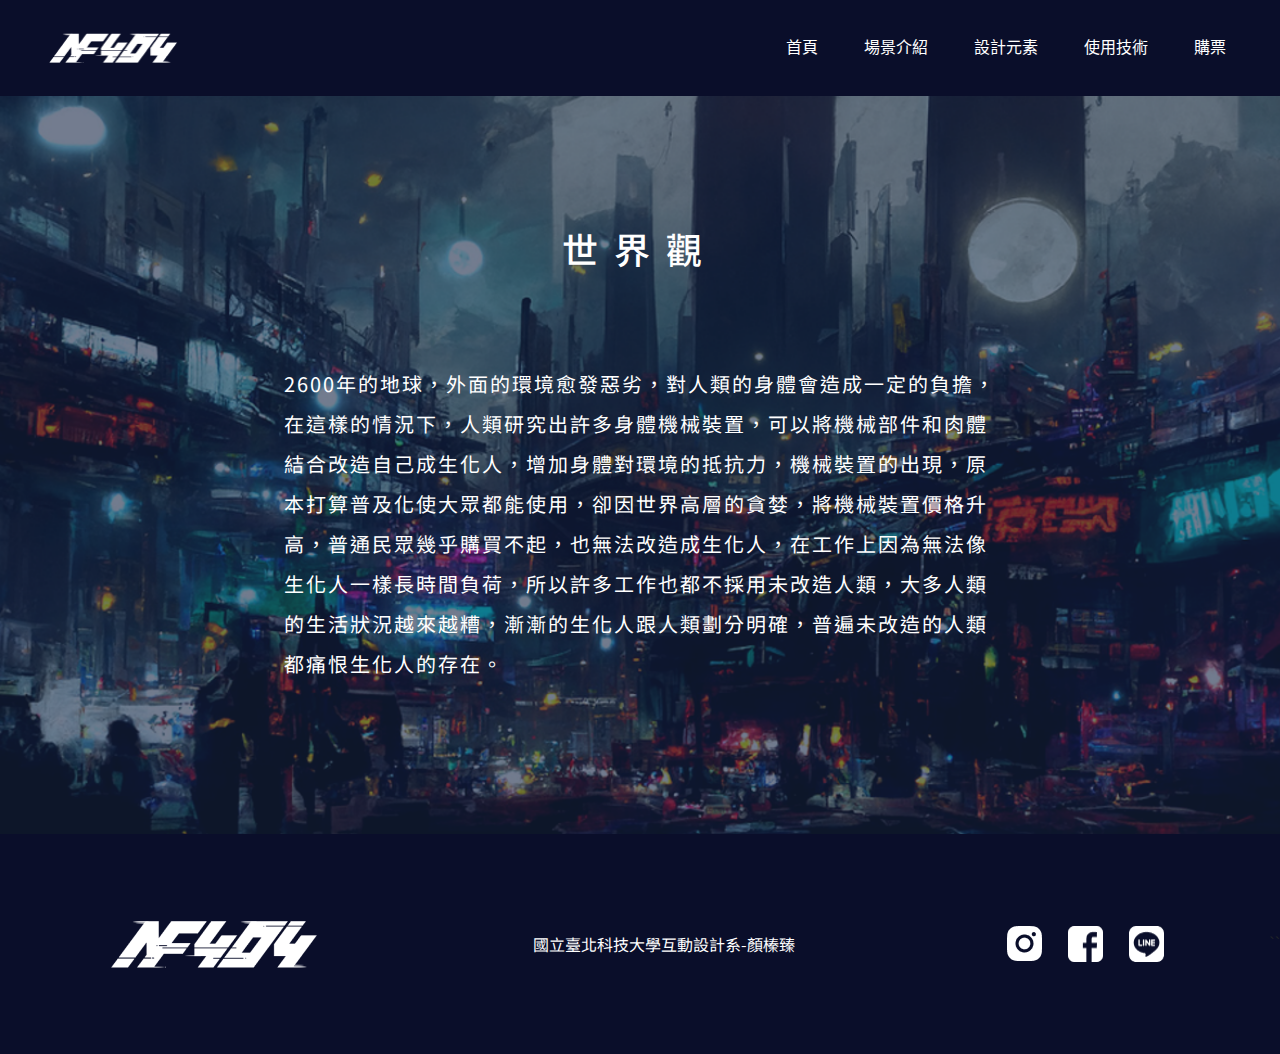
<file: 專題-世界觀/worldviewindex.html>
<!DOCTYPE html>
<html lang="zh-TW">
<head>
    <meta charset="UTF-8">
    <meta http-equiv="X-UA-Compatible" content="IE=edge">
    <meta name="viewport" content="width=device-width, initial-scale=1.0">
    <title>世界觀</title>
    <link rel="stylesheet" href="./css/bootstrap.min.css">
    <link rel="stylesheet" href="./css/style.css">
    <link href="https://fonts.googleapis.com/css2?family=Noto+Sans+TC:wght@300;400;500;700&display=swap" rel="stylesheet">
</head>
<body>
    <header>
        <div class="container">
        
            <nav class="navbar navbar-expand-lg navbar-dark  fixed-top" style="background-color: #0A0E2A; " >
                <a class="navbar-brand" href="#"><img src="./img/logo 1.png" alt=""></a>
              <button class="navbar-toggler" type="button" data-toggle="collapse" data-target="#navbarSupportedContent" aria-controls="navbarSupportedContent" aria-expanded="false" aria-label="Toggle navigation">
                  <span class="navbar-toggler-icon"></span>
              </button>
            
              <div class="collapse navbar-collapse" id="navbarSupportedContent">
                    <ul class="navbar-nav ml-auto">
                    <li class="nav-item"><a class="nav-link" href="../index.html" style="color: #fff;">首頁</a></li>
                    <li class="nav-item"><a class="nav-link" href="../專題-場景介紹/scenceindex.html" style="color: #fff;">場景介紹</a></li>
                    <li class="nav-item"><a class="nav-link" href="../專題-設計元素/design.html" style="color: #fff;">設計元素</a></li>
                    <li class="nav-item"><a class="nav-link" href="../專題-使用技術/UseTechnology.html" style="color: #fff;">使用技術</a></li>
                    <li class="nav-item"><a class="nav-link" href="../專題-購票/Ticket.html" style="color: #fff;">購票</a></li>
                    
                    </ul>
              </div>
            </nav>
        
        </div>

    </header>

    <div class="banner" id="section1">
        <div class="container-fluid">
            <div class="row">
                <div class="col-md-12 wordview-text">
                    <span>世界觀</span>
                    <br>
                    <p>
                        2600年的地球，外面的環境愈發惡劣，對人類的身體會造成一定的負擔，
                        <br>
                        在這樣的情況下，人類研究出許多身體機械裝置，可以將機械部件和肉體
                        <br>
                        結合改造自己成生化人，增加身體對環境的抵抗力，機械裝置的出現，原
                        <br>
                        本打算普及化使大眾都能使用，卻因世界高層的貪婪，將機械裝置價格升
                        <br>
                        高，普通民眾幾乎購買不起，也無法改造成生化人，在工作上因為無法像
                        <br>
                        生化人一樣長時間負荷，所以許多工作也都不採用未改造人類，大多人類
                        <br>
                        的生活狀況越來越糟，漸漸的生化人跟人類劃分明確，普遍未改造的人類
                        <br>
                        都痛恨生化人的存在。
                    </p>

                </div>
            </div>
        </div>
    </div>

    <footer>
        <div class="container-fluid">
          <div class="row footer-box">
            <img src="./img/logo 2.png" alt="">
            <p>國立臺北科技大學互動設計系-顏榛臻</p>
            <div class="footericon">
              <img src="./img/🦆 icon _instagram alt icon_.png" alt="">
              <img src="./img/🦆 icon _facebook rect_.png" alt="">
              <img src="./img/🦆 icon _line_.png" alt="">
            </div>
          </div>
            
  
        </div>
    ``</footer>













    <script src="./js/jQuery.js"></script>
    <script src="./js/bootstrap.min.js"></script>
</body>
</html>
</file>
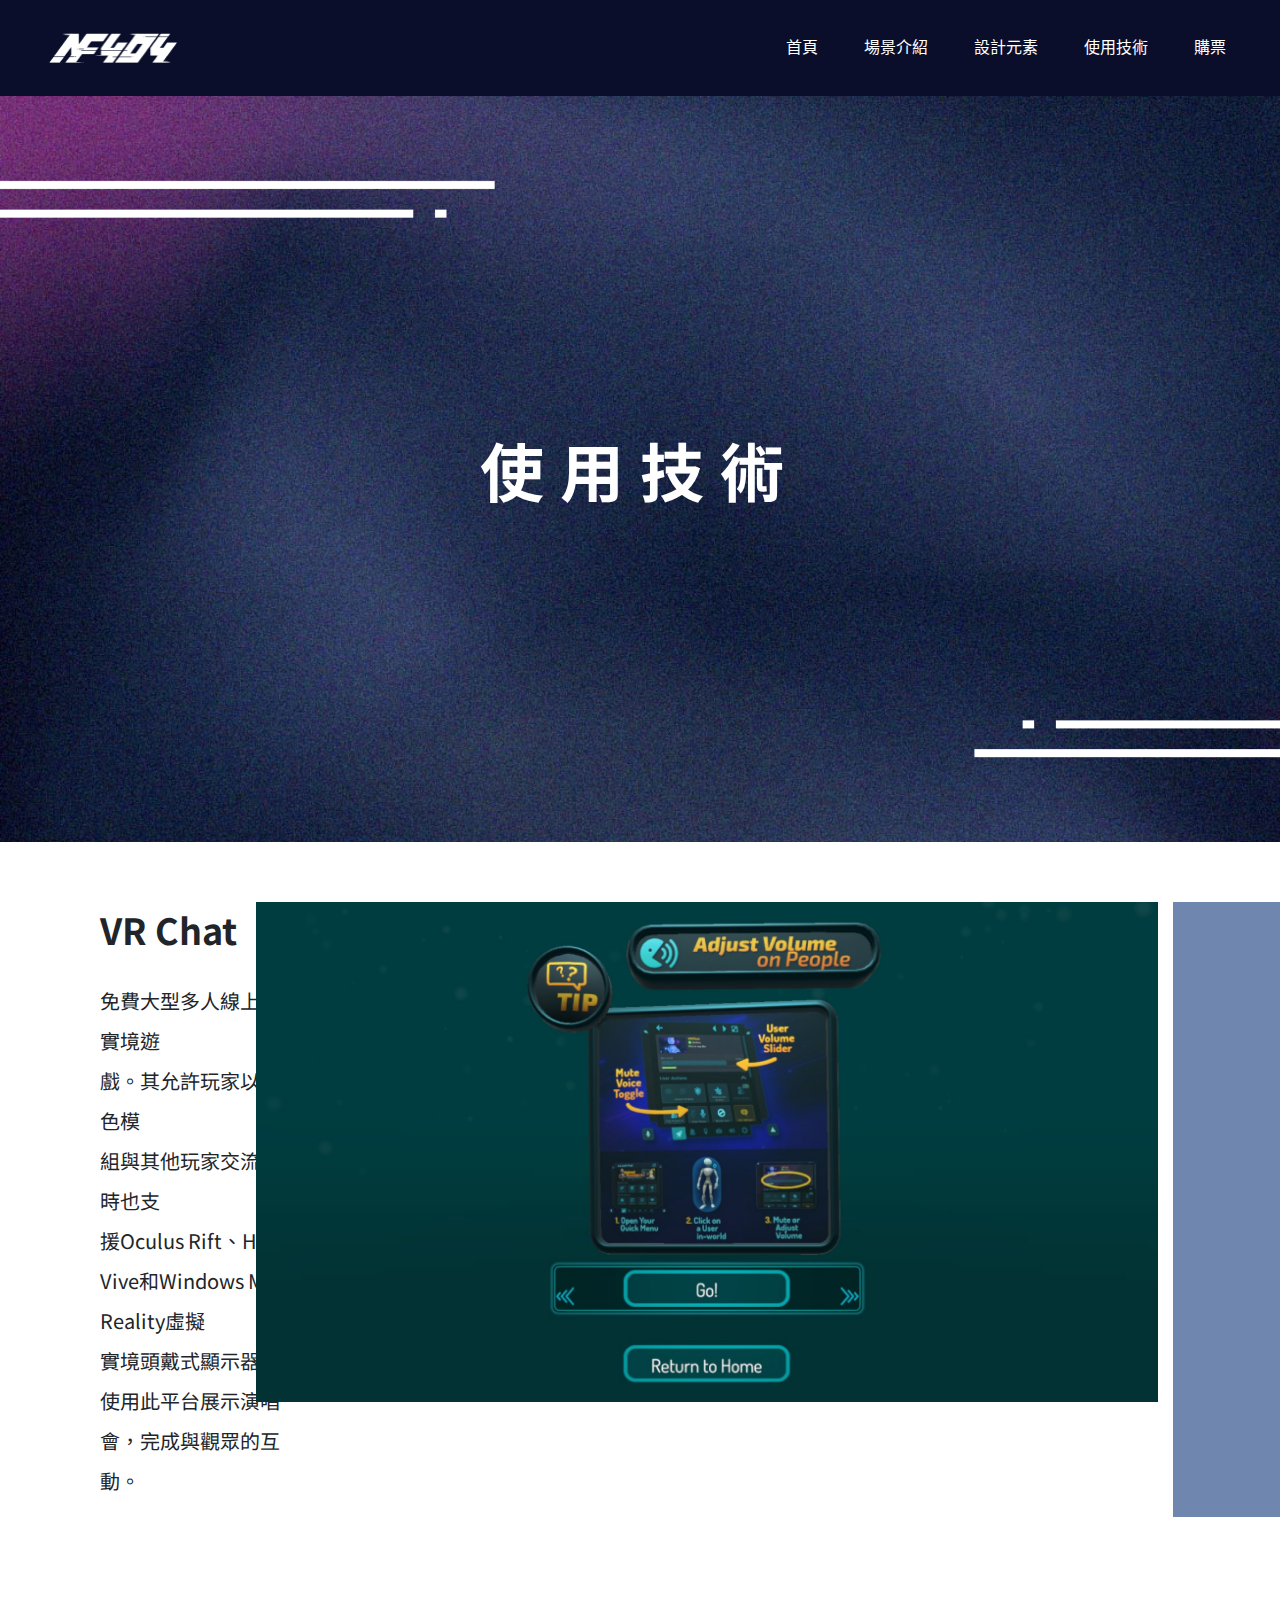
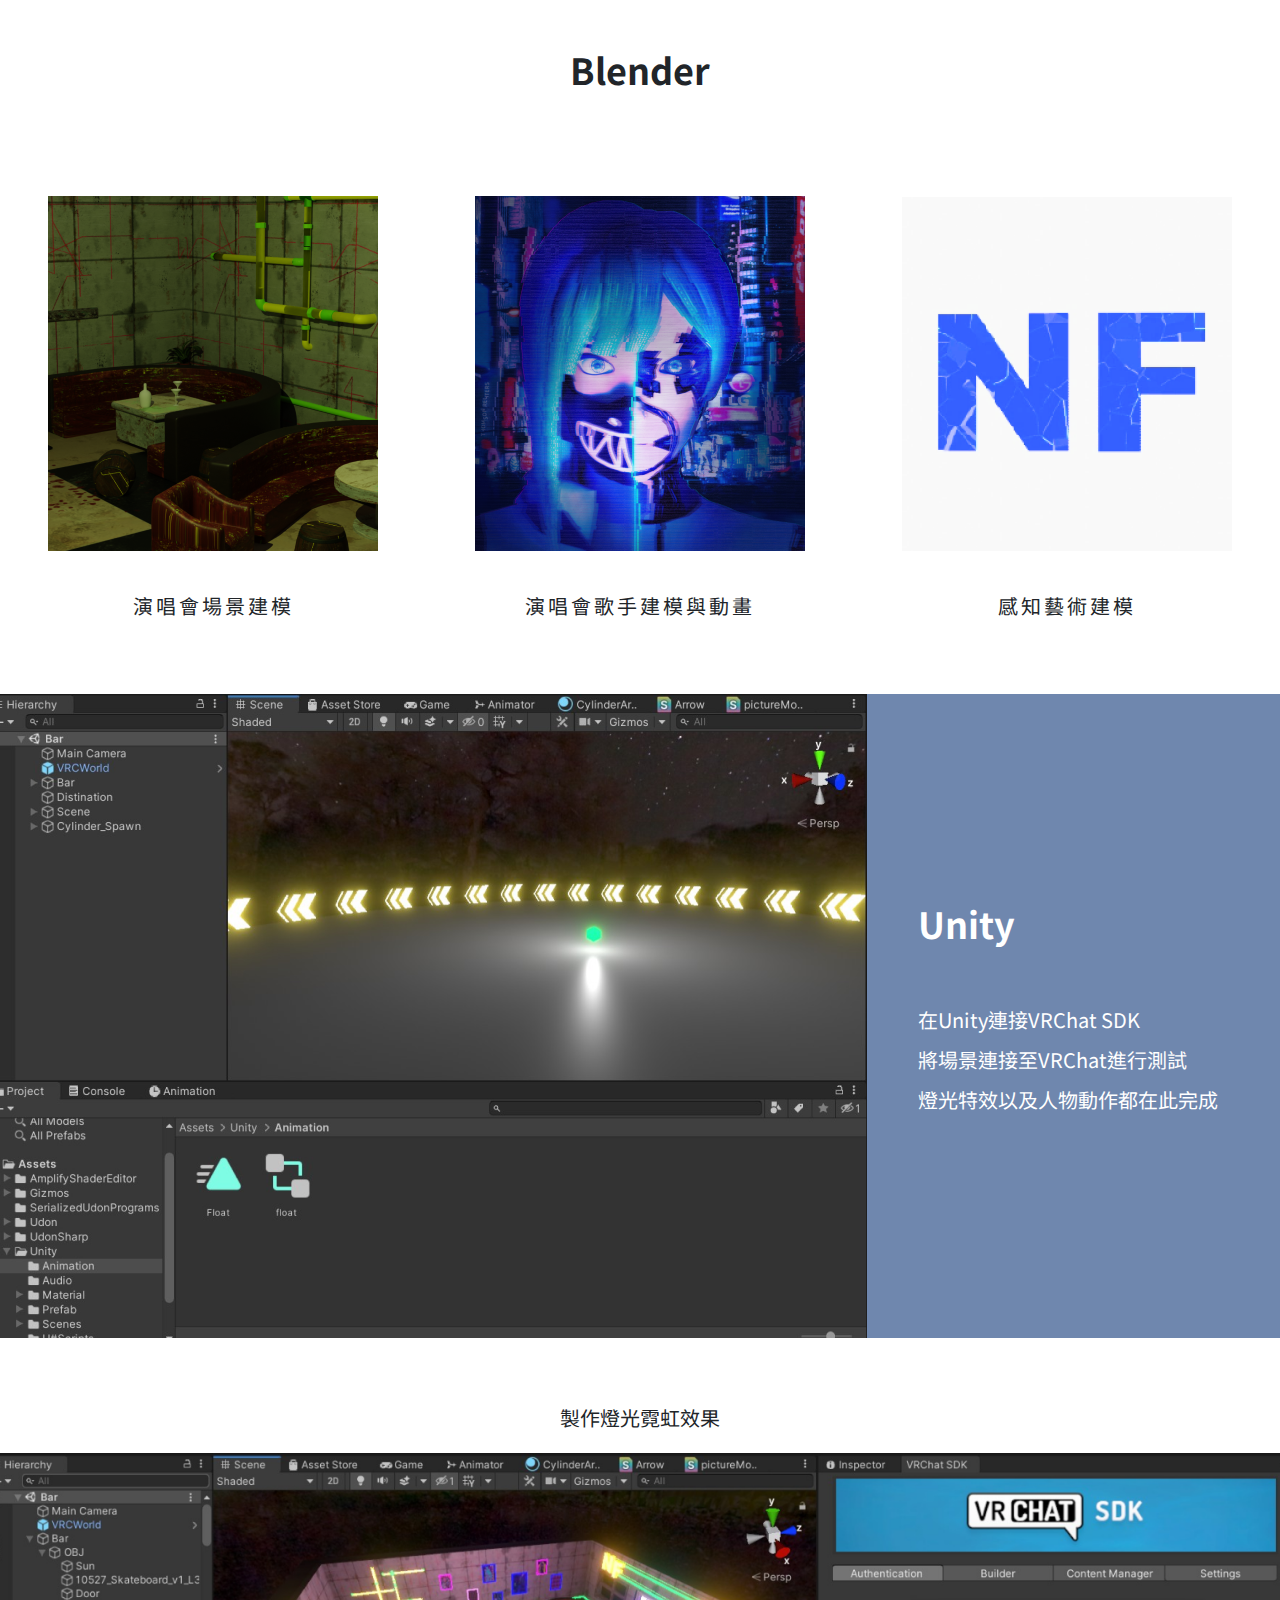
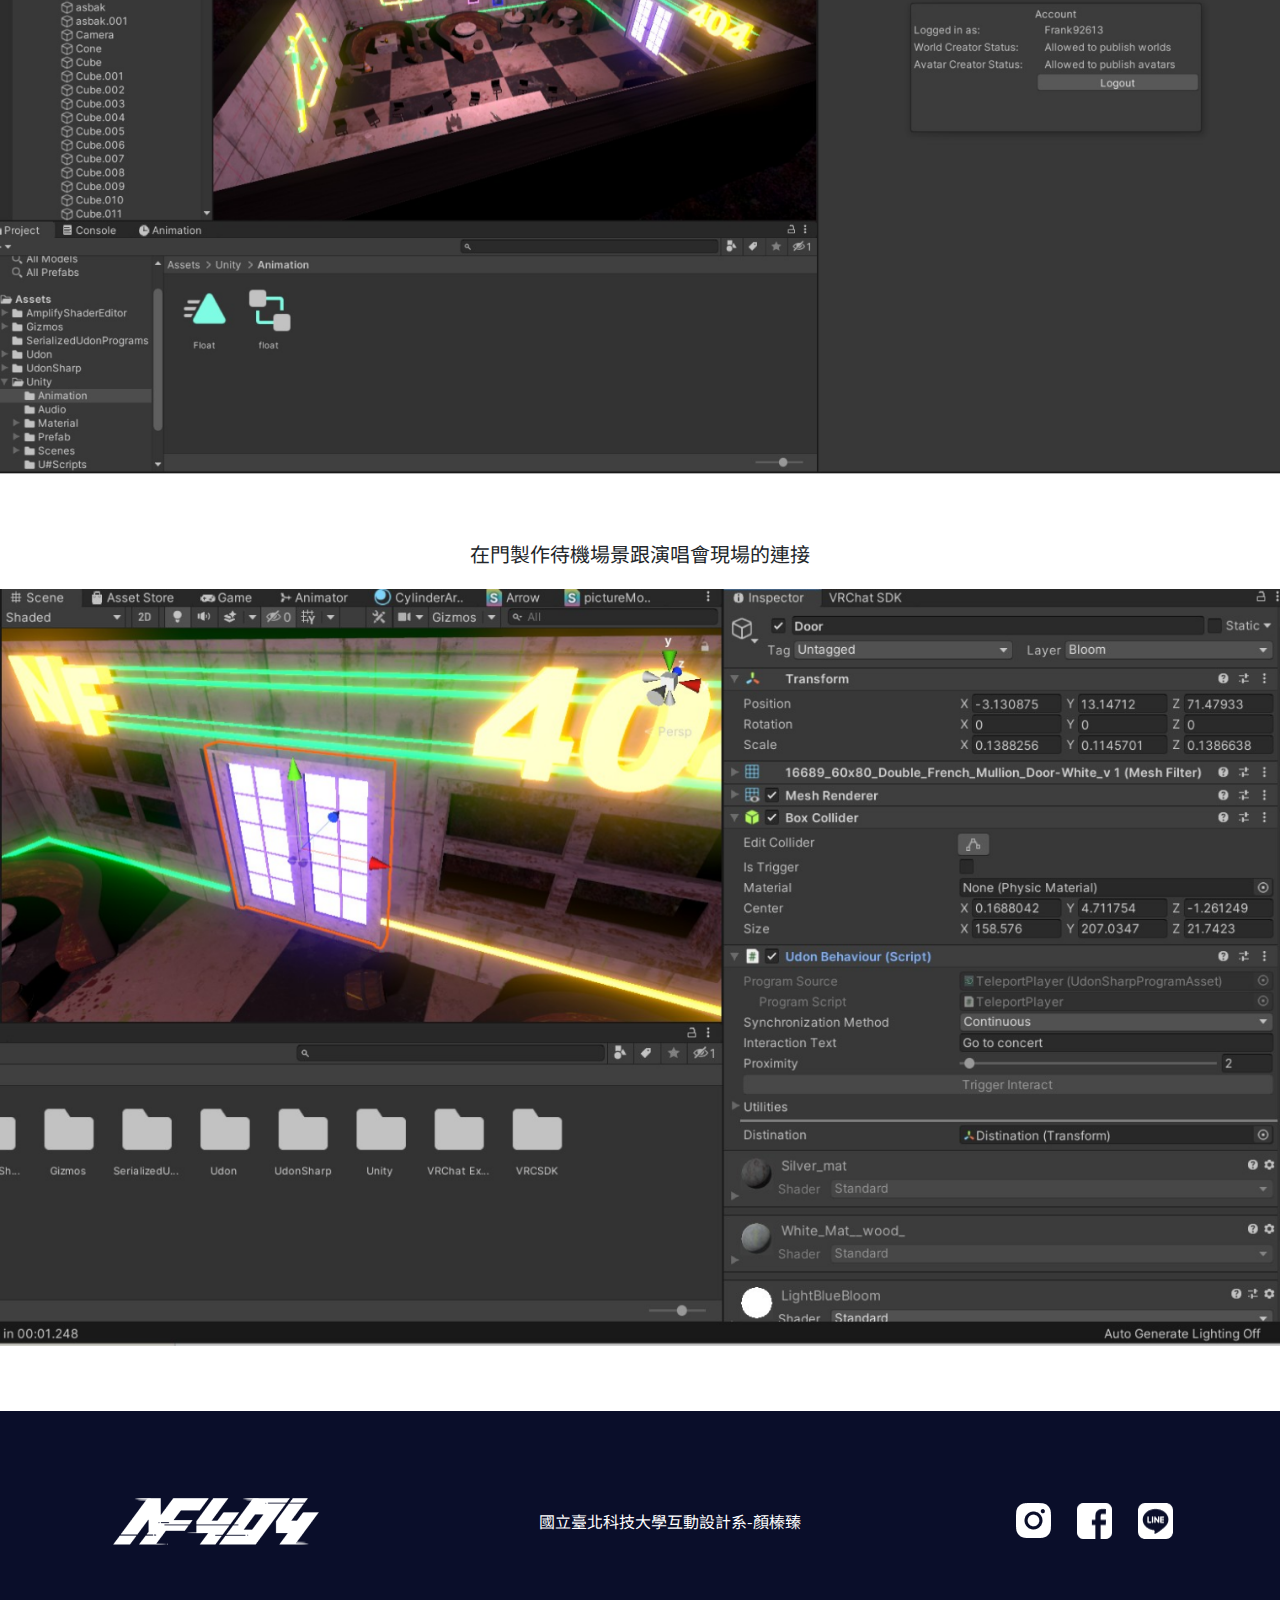
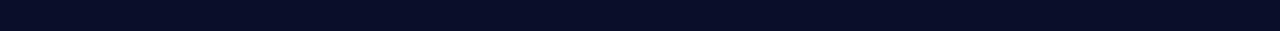
<file: 專題-使用技術/UseTechnology.html>
<!DOCTYPE html>
<html lang="zh-TW">
<head>
    <meta charset="UTF-8">
    <meta http-equiv="X-UA-Compatible" content="IE=edge">
    <meta name="viewport" content="width=device-width, initial-scale=1.0">
    <title>使用技術</title>
    <link rel="stylesheet" href="./css/bootstrap.min.css">
    <link rel="stylesheet" href="./css/style.css">
    <link href="https://fonts.googleapis.com/css2?family=Noto+Sans+TC:wght@300;400;500;700&display=swap" rel="stylesheet">
</head>
<body>
    <header>
        <div class="container">
        
            <nav class="navbar navbar-expand-lg navbar-dark  fixed-top" style="background-color: #0A0E2A; " >
                <a class="navbar-brand" href="#"><img src="./img/logo 1.png" alt=""></a>
              <button class="navbar-toggler" type="button" data-toggle="collapse" data-target="#navbarSupportedContent" aria-controls="navbarSupportedContent" aria-expanded="false" aria-label="Toggle navigation">
                  <span class="navbar-toggler-icon"></span>
              </button>
            
              <div class="collapse navbar-collapse" id="navbarSupportedContent">
                    <ul class="navbar-nav ml-auto">
                    <li class="nav-item"><a class="nav-link" href="../index.html" style="color: #fff;">首頁</a></li>
                    <li class="nav-item"><a class="nav-link" href="../專題-場景介紹/scenceindex.html" style="color: #fff;">場景介紹</a></li>
                    <li class="nav-item"><a class="nav-link" href="../專題-設計元素/design.html" style="color: #fff;">設計元素</a></li>
                    <li class="nav-item"><a class="nav-link" href="./UseTechnology.html" style="color: #fff;">使用技術</a></li>
                    <li class="nav-item"><a class="nav-link" href="../專題-購票/Ticket.html" style="color: #fff;">購票</a></li>
                    </ul>
              </div>
            </nav>
        
        </div>

    </header>

    <div class="Usebanner" id="section1">
        <div class="container-fluid">
            <div class="row">
                <div class="col-md-12 Use" style="background-image: url(img/BG.png);">
                    <span>使用技術</span>
                </div>
            </div>
        </div>

    </div>

    <div class="banner1" id="section2">
        <div class="container-fluid">
            <div class="row">

                <div class="col-3 ban1word">
                    <span>VR Chat</span>
                    <p>
                        免費大型多人線上虛擬實境遊
                        <br>
                        戲。其允許玩家以3D角色模
                        <br>
                        組與其他玩家交流，同時也支
                        <br>
                        援Oculus Rift、HTC Vive和Windows Mixed Reality虛擬
                        <br>
                        實境頭戴式顯示器。
                        <br>
                        使用此平台展示演唱會，完成與觀眾的互動。

                    </p>
                </div>

                <div class="col-8 ban1photo">
                    <img src="./img/VRchat 1.png" alt="">
                </div>

                <div class="col-1 ban1" style="background-color: #6F87AE; width: 200px;">
                    

                </div>

            </div>
        </div>
    </div>

    <div class="banner2" id="section3">
        <div class="container-fluid">
            <div class="row">

                <div class="col-12 ban2title">
                    <span>Blender</span>

                </div>
                
                <div class="col-4 ban2">
                    
                    <div class="ban2-1">
                        <img src="./img/blender1.png" alt="" class="photo2-1">
                        <div class="ban2word">
                            <p>演唱會場景建模</p>
                        </div>
                        
                    </div>

                </div>

                <div class="col-4 ban2">
                    
                    <div class="ban2-2">
                        <img src="./img/blender2.png" alt="" class="photo2-2">
                        <div class="ban2word">
                            <p>
                                演唱會歌手建模與動畫
                            </p>
                        </div>
                        
                    </div>

                </div>

                <div class="col-4 ban2">
                    
                    <div class="ban2-3">
                        <img src="./img/blender3.png" alt="" class="photo2-3">
                        <div class="ban2word">
                            <p>
                                感知藝術建模
                            </p>
                        </div>
                        
                    </div>

                </div>


            </div>
        </div>
    </div>

    <div class="banner3" id="section4">
        <div class="container-fluid">
            <div class="row">
                <div class="col-8 ban3photo">
                    <img src="./img/unity1.jpg" alt="">
                </div>

                <div class="col-4 ban3word">
                    <span>Unity</span>
                    <p>
                        在Unity連接VRChat SDK
                        <br>
                        將場景連接至VRChat進行測試
                        <br>
                        燈光特效以及人物動作都在此完成
                        
                    </p>
                </div>
            </div>
        </div>
    </div>

    <div class="banner4" id="section5">
        <div class="container-fluid">
            <div class="row">
                <div class="col-12 ban4word">
                    <p>製作燈光霓虹效果</p>
                </div>

                <div class="col-12 ban4photo">
                    <img src="./img/unity2.jpg" class="img-fluid " alt="...">
                </div>
            </div>
        </div>

    </div>

    <div class="banner5" id="section6">
        <div class="container-fluid">
            <div class="row">
                <div class="col-12 ban5word">
                    <p>在門製作待機場景跟演唱會現場的連接</p>
                </div>

                <div class="col-12 ban5photo">
                    <img src="./img/unity3.jpg" class="img-fluid " alt="...">
                </div>
            </div>
        </div>

    </div>

    
    <footer>
        <div class="container-fluid">
          <div class="row footer-box">
            <img src="./img/logo 2.png" alt="">
            <p>國立臺北科技大學互動設計系-顏榛臻</p>
            <div class="footericon">
              <img src="./img/🦆 icon _instagram alt icon_.png" alt="">
              <img src="./img/🦆 icon _facebook rect_.png" alt="">
              <img src="./img/🦆 icon _line_.png" alt="">
            </div>
          </div>
            
  
        </div>
      </footer>
  






















    <script src="js/jQuery.js"></script>
    <script src="js/bootstrap.min.js"></script>
</body>
</html>
</file>
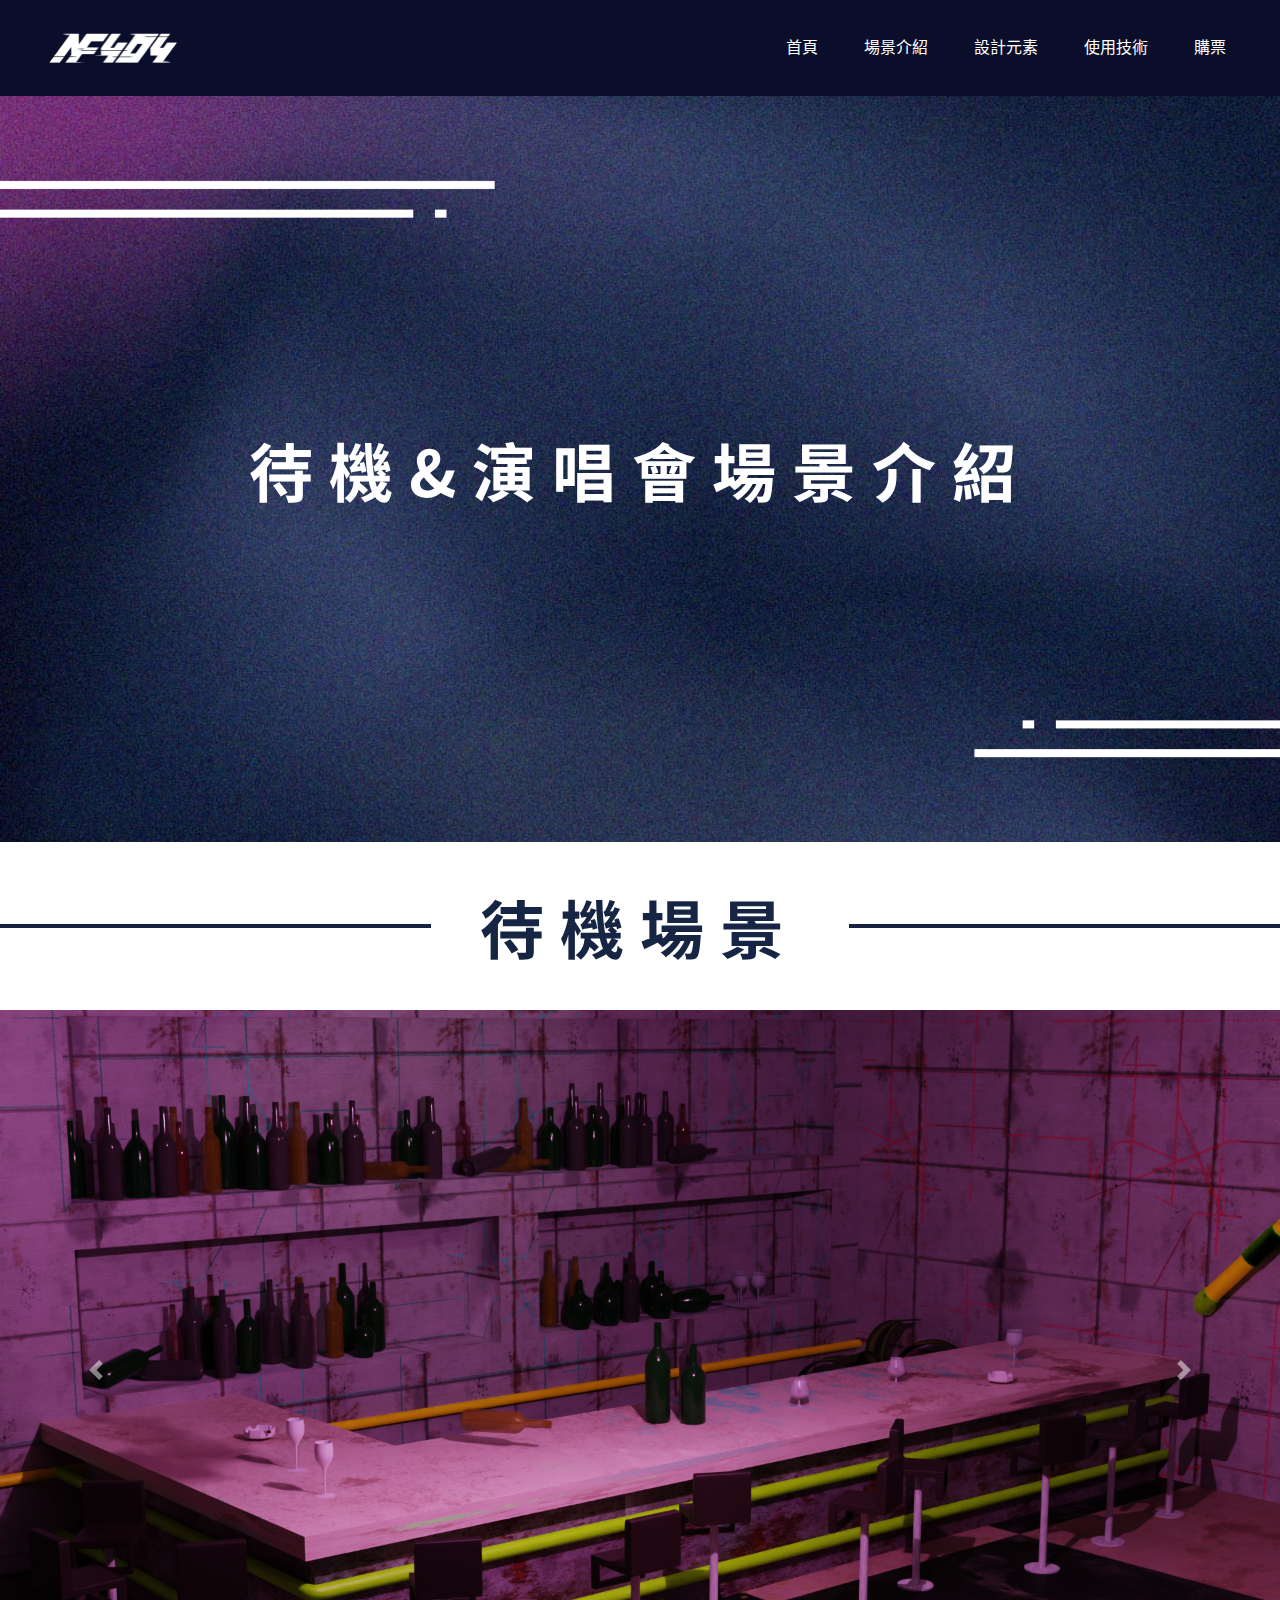
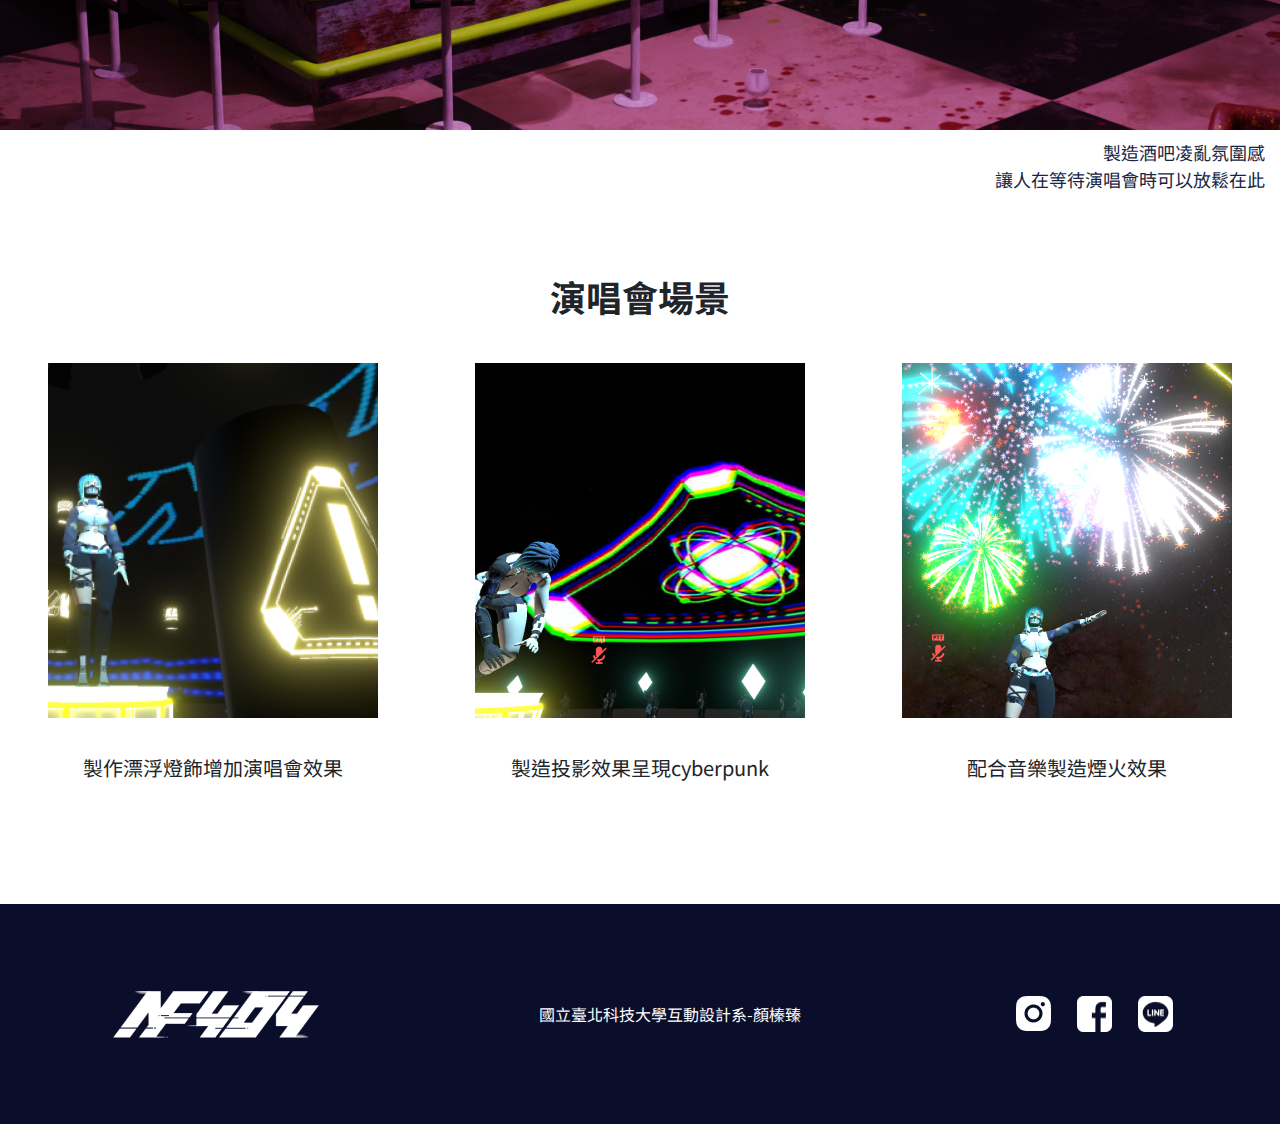
<file: 專題-場景介紹/scenceindex.html>
<!DOCTYPE html>
<html lang="zh-TW">
<head>
    <meta charset="UTF-8">
    <meta http-equiv="X-UA-Compatible" content="IE=edge">
    <meta name="viewport" content="width=device-width, initial-scale=1.0">
    <title>場景介紹</title>
    <link rel="stylesheet" href="./css/bootstrap.min.css">
    <link rel="stylesheet" href="./css/style.css">
    <link href="https://fonts.googleapis.com/css2?family=Noto+Sans+TC:wght@300;400;500;700&display=swap" rel="stylesheet">
</head>
<body>
    <header>
        <div class="container">
        
            <nav class="navbar navbar-expand-lg navbar-dark  fixed-top" style="background-color: #0A0E2A; " >
                <a class="navbar-brand" href="#"><img src="./img/logo 1.png" alt=""></a>
              <button class="navbar-toggler" type="button" data-toggle="collapse" data-target="#navbarSupportedContent" aria-controls="navbarSupportedContent" aria-expanded="false" aria-label="Toggle navigation">
                  <span class="navbar-toggler-icon"></span>
              </button>
            
              <div class="collapse navbar-collapse" id="navbarSupportedContent">
                    <ul class="navbar-nav ml-auto">
                    <li class="nav-item"><a class="nav-link" href="../index.html" style="color: #fff;">首頁</a></li>
                    <li class="nav-item"><a class="nav-link" href="./scenceindex.html" style="color: #fff;">場景介紹</a></li>
                    <li class="nav-item"><a class="nav-link" href="../專題-設計元素/design.html" style="color: #fff;">設計元素</a></li>
                    <li class="nav-item"><a class="nav-link" href="../專題-使用技術/UseTechnology.html" style="color: #fff;">使用技術</a></li>
                    <li class="nav-item"><a class="nav-link" href="../專題-購票/Ticket.html" style="color: #fff;">購票</a></li>
                    
                    </ul>
              </div>
            </nav>
        
        </div>

    </header>

    <div class="scenebanner" id="section1">
        <div class="container-fluid">
            <div class="row">
                <div class="col-md-12 scene" style="background-image: url(img/banner1.png);">
                    <span>待機&演唱會場景介紹</span>
                </div>
            </div>
        </div>

    </div>

    <div class="standbyscene" id="section2">
        <div class="container-fluid">
            <div class="row">
                <div class="col-12 standbysceneWord">
                    <hr class="line">
                    <span>待機場景</span>
                    <hr class="line">
                </div>
            </div>
        </div>

    </div>

    <div class="banner">
		<div id="carouselExampleIndicators" class="carousel slide" data-ride="carousel">
		  
		  <!-- 輪播內容 -->
		  <div class="carousel-inner">
			<div class="carousel-item">
			  <img src="./img/1.png" class="d-block w-100 h-720" alt="...">
			</div>
			<div class="carousel-item active">
			  <img src="./img/2.png" class="d-block w-100 h-720" alt="...">
			</div>
            <div class="carousel-item">
                <img src="./img/3.png" class="d-block w-100 h-720" alt="...">
              </div>
			
		  </div>
		  <!-- 左右箭頭 -->
		  <a class="carousel-control-prev" href="#carouselExampleIndicators" role="button" data-slide="prev">
			<span class="carousel-control-prev-icon" aria-hidden="true"></span>
			<span class="sr-only">Previous</span>
		  </a>
		  <a class="carousel-control-next" href="#carouselExampleIndicators" role="button" data-slide="next">
			<span class="carousel-control-next-icon" aria-hidden="true"></span>
			<span class="sr-only">Next</span>
		  </a>
		</div>
	  </div>	

      <div class="standbyscene" id="section2">
        <div class="container-fluid">
            <div class="row">
                <div class="col-12 standbysceneWord2">
                    <p>
                        製造酒吧凌亂氛圍感
                        <br>
                        讓人在等待演唱會時可以放鬆在此
                    </p>
                </div>
            </div>
        </div>

    </div>

    <div class="banner2" id="section2">
        <div class="container-fluid">
            <div class="row">

                <div class="col-12 ban2title">
                    <span>演唱會場景</span>

                </div>
                
                <div class="col-4 ban2">
                    
                    <div class="ban2-1">
                        <img src="./img/4.png" alt="" class="photo2-1">
                        <div class="ban2word">
                            <p>製作漂浮燈飾增加演唱會效果</p>
                        </div>
                        
                    </div>

                </div>

                <div class="col-4 ban2">
                    
                    <div class="ban2-2">
                        <img src="./img/5.png" alt="" class="photo2-2">
                        <div class="ban2word">
                            <p>
                                製造投影效果呈現cyberpunk
                            </p>
                        </div>
                        
                    </div>

                </div>

                <div class="col-4 ban2">
                    
                    <div class="ban2-3">
                        <img src="./img/6.png" alt="" class="photo2-3">
                        <div class="ban2word">
                            <p>
                                配合音樂製造煙火效果
                            </p>
                        </div>
                        
                    </div>

                </div>


            </div>
        </div>
    </div>

    <footer>
        <div class="container-fluid">
          <div class="row footer-box">
            <img src="./img/logo 2.png" alt="">
            <p>國立臺北科技大學互動設計系-顏榛臻</p>
            <div class="footericon">
              <img src="./img/🦆 icon _instagram alt icon_.png" alt="">
              <img src="./img/🦆 icon _facebook rect_.png" alt="">
              <img src="./img/🦆 icon _line_.png" alt="">
            </div>
          </div>
            
  
        </div>
      </footer>
  


   














    <script src="./js/jQuery.js"></script>
    <script src="./js/bootstrap.min.js"></script>
</body>
</html>
</file>
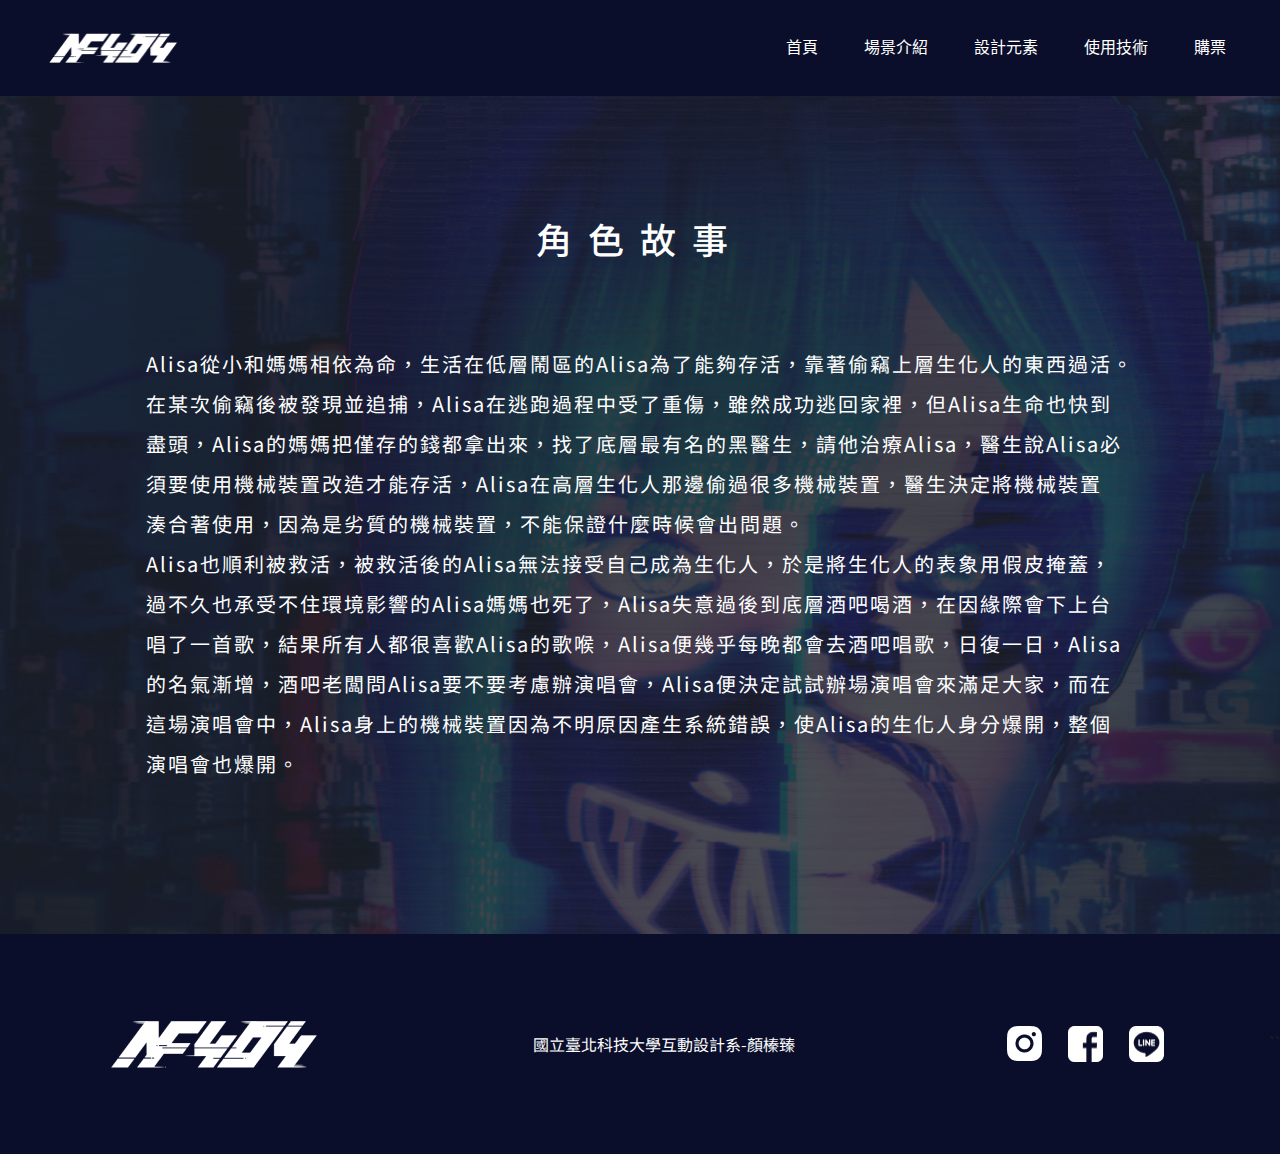
<file: 專題-角色介紹/roleindex.html>
<!DOCTYPE html>
<html lang="zh-TW">
<head>
    <meta charset="UTF-8">
    <meta http-equiv="X-UA-Compatible" content="IE=edge">
    <meta name="viewport" content="width=device-width, initial-scale=1.0">
    <title>角色故事</title>
    <link rel="stylesheet" href="./css/bootstrap.min.css">
    <link rel="stylesheet" href="./css/style.css">
    <link href="https://fonts.googleapis.com/css2?family=Noto+Sans+TC:wght@300;400;500;700&display=swap" rel="stylesheet">
</head>
<body>
    <header>
        <div class="container">
        
            <nav class="navbar navbar-expand-lg navbar-dark  fixed-top" style="background-color: #0A0E2A; " >
                <a class="navbar-brand" href="#"><img src="./img/logo 1.png" alt=""></a>
              <button class="navbar-toggler" type="button" data-toggle="collapse" data-target="#navbarSupportedContent" aria-controls="navbarSupportedContent" aria-expanded="false" aria-label="Toggle navigation">
                  <span class="navbar-toggler-icon"></span>
              </button>
            
              <div class="collapse navbar-collapse" id="navbarSupportedContent">
                    <ul class="navbar-nav ml-auto">
                    <li class="nav-item"><a class="nav-link" href="../index.html" style="color: #fff;">首頁</a></li>
                    <li class="nav-item"><a class="nav-link" href="../專題-場景介紹/scenceindex.html" style="color: #fff;">場景介紹</a></li>
                    <li class="nav-item"><a class="nav-link" href="../專題-設計元素/design.html" style="color: #fff;">設計元素</a></li>
                    <li class="nav-item"><a class="nav-link" href="../專題-使用技術/UseTechnology.html" style="color: #fff;">使用技術</a></li>
                    <li class="nav-item"><a class="nav-link" href="../專題-購票/Ticket.html" style="color: #fff;">購票</a></li>
                    
                    </ul>
              </div>
            </nav>
        
        </div>

    </header>

    <div class="banner" id="section1">
        <div class="container-fluid">
            <div class="row">
                <div class="col-md-12 wordview-text">
                    <span>角色故事</span>
                    <br>
                    <p>
                        Alisa從小和媽媽相依為命，生活在低層鬧區的Alisa為了能夠存活，靠著偷竊上層生化人的東西過活。
                        <br>
                        在某次偷竊後被發現並追捕，Alisa在逃跑過程中受了重傷，雖然成功逃回家裡，但Alisa生命也快到
                        <br>
                        盡頭，Alisa的媽媽把僅存的錢都拿出來，找了底層最有名的黑醫生，請他治療Alisa，醫生說Alisa必
                        <br>
                        須要使用機械裝置改造才能存活，Alisa在高層生化人那邊偷過很多機械裝置，醫生決定將機械裝置
                        <br>
                        湊合著使用，因為是劣質的機械裝置，不能保證什麼時候會出問題。
                        <br>
                        Alisa也順利被救活，被救活後的Alisa無法接受自己成為生化人，於是將生化人的表象用假皮掩蓋，
                        <br>
                        過不久也承受不住環境影響的Alisa媽媽也死了，Alisa失意過後到底層酒吧喝酒，在因緣際會下上台
                        <br>
                        唱了一首歌，結果所有人都很喜歡Alisa的歌喉，Alisa便幾乎每晚都會去酒吧唱歌，日復一日，Alisa
                        <br>
                        的名氣漸增，酒吧老闆問Alisa要不要考慮辦演唱會，Alisa便決定試試辦場演唱會來滿足大家，而在
                        <br>
                        這場演唱會中，Alisa身上的機械裝置因為不明原因產生系統錯誤，使Alisa的生化人身分爆開，整個
                        <br>
                        演唱會也爆開。
                    </p>

                </div>
            </div>
        </div>
    </div>

    <footer>
        <div class="container-fluid">
          <div class="row footer-box">
            <img src="./img/logo 2.png" alt="">
            <p>國立臺北科技大學互動設計系-顏榛臻</p>
            <div class="footericon">
              <img src="./img/🦆 icon _instagram alt icon_.png" alt="">
              <img src="./img/🦆 icon _facebook rect_.png" alt="">
              <img src="./img/🦆 icon _line_.png" alt="">
            </div>
          </div>
            
  
        </div>
    ``</footer>













    <script src="./js/jQuery.js"></script>
    <script src="./js/bootstrap.min.js"></script>
</body>
</html>
</file>
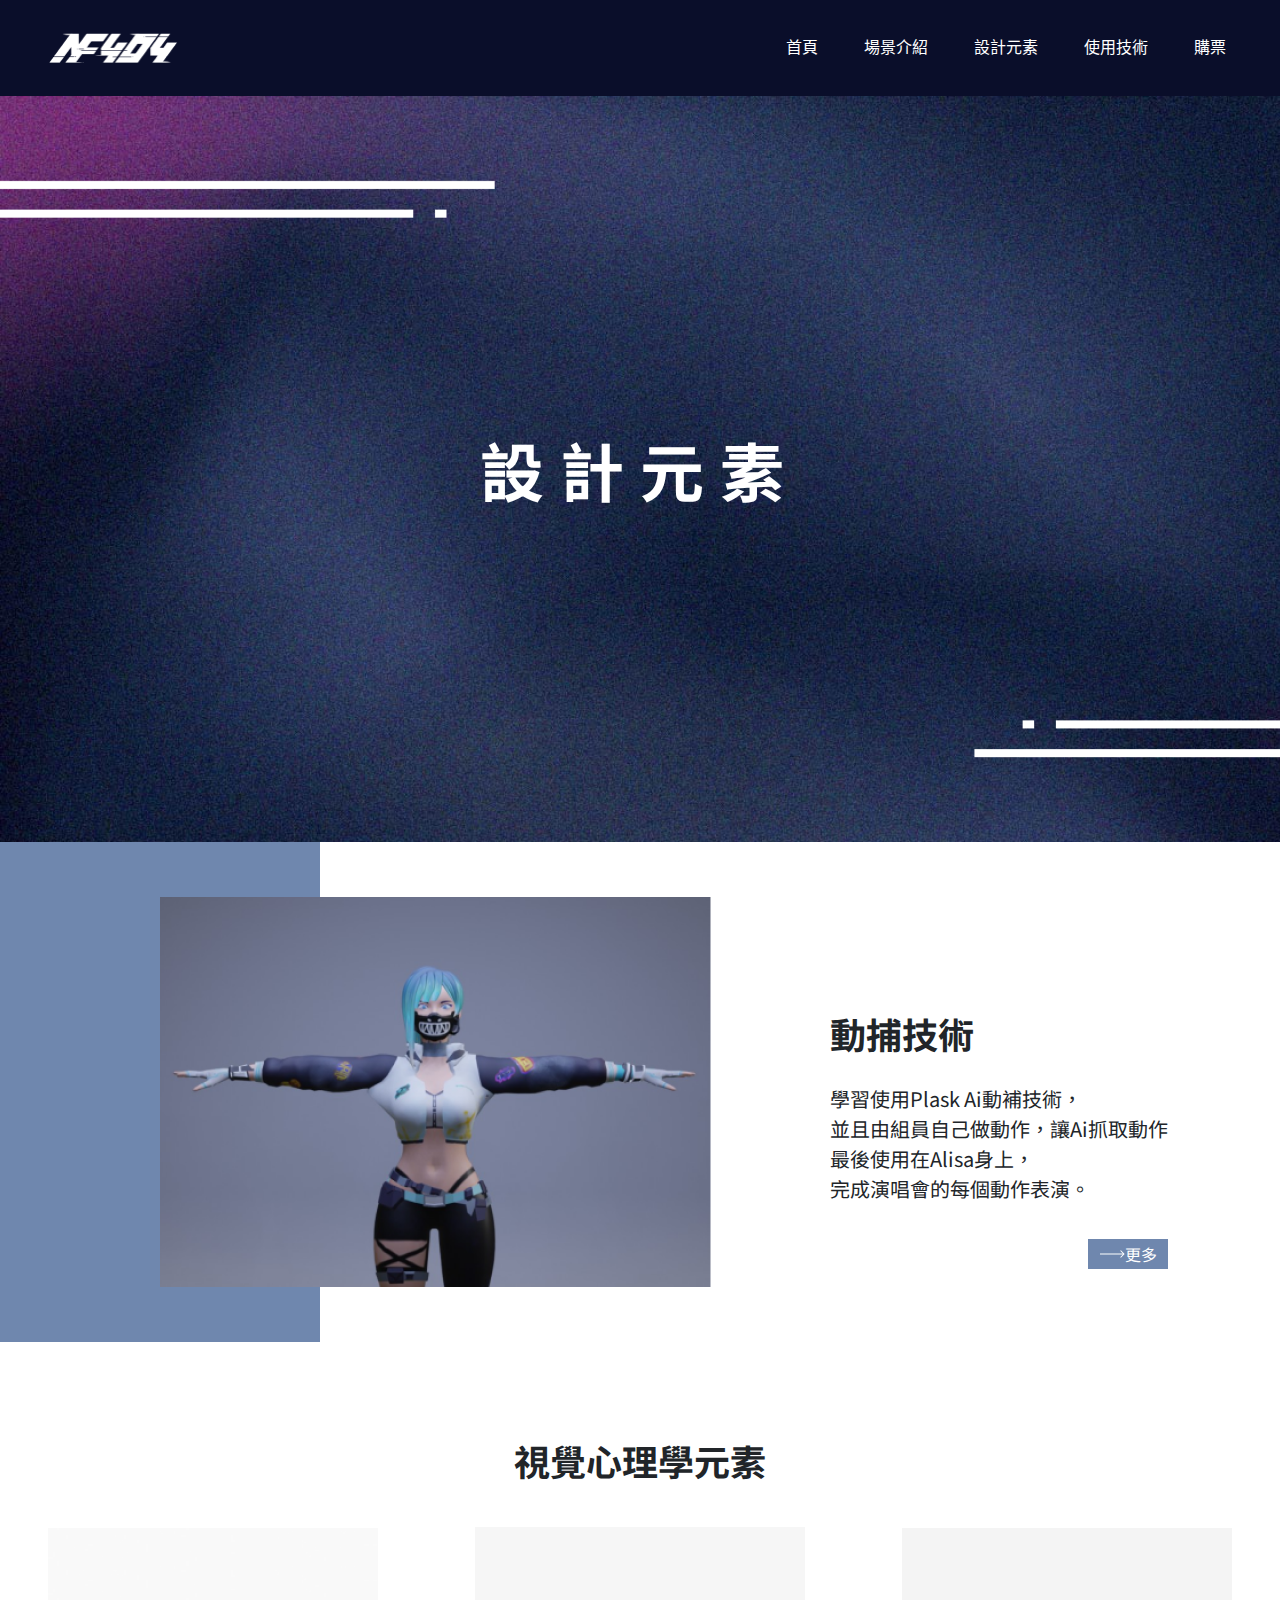
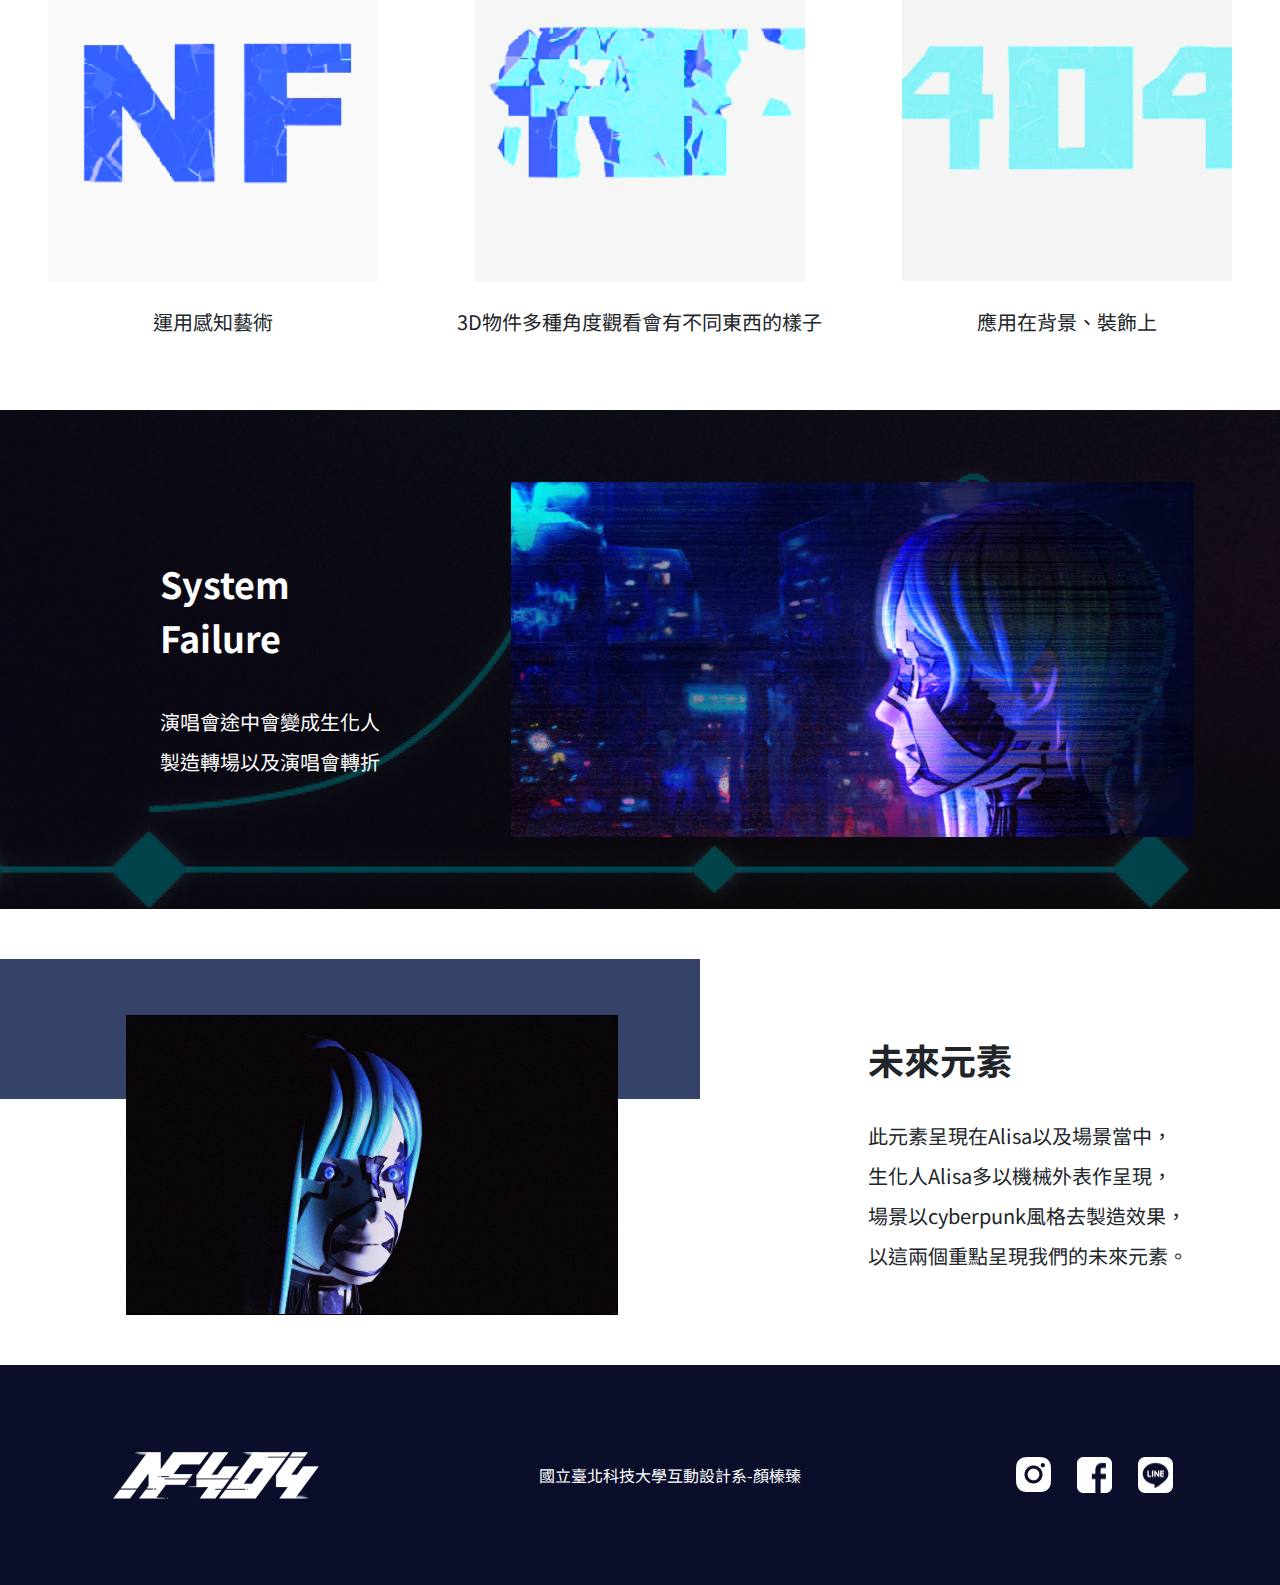
<file: 專題-設計元素/design.html>
<!DOCTYPE html>
<html lang="zh-TW">
<head>
    <meta charset="UTF-8">
    <meta http-equiv="X-UA-Compatible" content="IE=edge">
    <meta name="viewport" content="width=device-width, initial-scale=1.0">
    <title>設計元素</title>
    <link rel="stylesheet" href="./css/bootstrap.min.css">
    <link rel="stylesheet" href="css\style.css">
    <link href="https://fonts.googleapis.com/css2?family=Noto+Sans+TC:wght@300;400;500;700&display=swap" rel="stylesheet">
</head>
<body>
    <header>
        <div class="container">
        
            <nav class="navbar navbar-expand-lg navbar-dark  fixed-top" style="background-color: #0A0E2A; " >
                <a class="navbar-brand" href="#"><img src="./img/logo 1.png" alt=""></a>
              <button class="navbar-toggler" type="button" data-toggle="collapse" data-target="#navbarSupportedContent" aria-controls="navbarSupportedContent" aria-expanded="false" aria-label="Toggle navigation">
                  <span class="navbar-toggler-icon"></span>
              </button>
            
              <div class="collapse navbar-collapse" id="navbarSupportedContent">
                    <ul class="navbar-nav ml-auto">
                    <li class="nav-item"><a class="nav-link" href="../index.html" style="color: #fff;">首頁</a></li>
                    <li class="nav-item"><a class="nav-link" href="../專題-場景介紹/scenceindex.html" style="color: #fff;">場景介紹</a></li>
                    <li class="nav-item"><a class="nav-link" href="./design.html" style="color: #fff;">設計元素</a></li>
                    <li class="nav-item"><a class="nav-link" href="../專題-使用技術/UseTechnology.html" style="color: #fff;">使用技術</a></li>
                    <li class="nav-item"><a class="nav-link" href="../專題-購票/Ticket.html" style="color: #fff;">購票</a></li>
                    
                    </ul>
              </div>
            </nav>
        
        </div>

    </header>

    <div class="designbanner" id="section1">
        <div class="container-fluid">
            <div class="row">
                <div class="col-md-12 design" style="background-image: url(img/BG1.png);">
                    <span>設計元素</span>
                </div>
            </div>
        </div>

    </div>

    <div class="banner1" id="section2">
        <div class="container-fluid">
            <div class="row">
                <div class="col-6 ban1" >
                    <img src="./img/banner1.png" alt="" class="ban1photo">
                    
                </div>

                <div class="col-6 ban1">
                    <div class="ban1word">
                        <span>動捕技術</span>
                        
                        <p>
                        學習使用Plask Ai動補技術，
                        <br>
                        並且由組員自己做動作，讓Ai抓取動作
                        <br>
                        最後使用在Alisa身上，
                        <br>
                        完成演唱會的每個動作表演。
                        </p>
                        <div class="Learn">
                            <a class="learnmore" href="">
                                <img src="./img/Arrow.png" alt="">
                                <p>更多</p>
                                
                            </a>
                        </div>

                    </div>
            
                </div>
            </div>
        </div>
    </div>

    <div class="banner2" id="section2">
        <div class="container-fluid">
            <div class="row">

                <div class="col-12 ban2title">
                    <span>視覺心理學元素</span>

                </div>
                
                <div class="col-4 ban2">
                    
                    <div class="ban2-1">
                        <img src="./img/2.png" alt="" class="photo2-1">
                        <div class="ban2word">
                            <p>
                                運用感知藝術
                            </p>
                        </div>
                        
                    </div>

                </div>

                <div class="col-4 ban2">
                    
                    <div class="ban2-2">
                        <img src="./img/3.png" alt="" class="photo2-2">
                        <div class="ban2word">
                            <p>
                                3D物件多種角度觀看會有不同東西的樣子
                            </p>
                        </div>
                        
                    </div>

                </div>

                <div class="col-4 ban2">
                    
                    <div class="ban2-3">
                        <img src="./img/4.png" alt="" class="photo2-3">
                        <div class="ban2word">
                            <p>
                                應用在背景、裝飾上
                            </p>
                        </div>
                        
                    </div>

                </div>


            </div>
        </div>
    </div>

    <div class="banner3" id="section3">
        <div class="container-fluid">
            <div class="row" style="background-image: url(img/bg.png);">
                <div class="col-4 ban3word">
                    <span>System Failure</span>
                    <p>
                        演唱會途中會變成生化人
                        <br>
                        製造轉場以及演唱會轉折
                    </p>

                </div>

                <div class="col-8 ban3photo">
                    <img src="./img/cyborgpost-2.jpg" alt="">
                </div>
            </div>
        </div>
    </div>


    <div class="banner4" id="section4">
        <div class="container-fluid">
            <div class="row">
                <div class="col-8 ban4photo">
                    <img src="./img/Group 25.png" alt="" >
                </div>

                <div class="col-4 ban4word">
                    <span>未來元素</span>
                    <p>
                        此元素呈現在Alisa以及場景當中，
                        <br>
                        生化人Alisa多以機械外表作呈現，
                        <br>
                        場景以cyberpunk風格去製造效果，
                        <br>
                        以這兩個重點呈現我們的未來元素。
                    </p>

                </div>
            </div>
        </div>
    </div>


        <footer>
        <div class="container-fluid">
          <div class="row footer-box">
            <img src="./img/logo 2.png" alt="">
            <p>國立臺北科技大學互動設計系-顏榛臻</p>
            <div class="footericon">
              <img src="./img/🦆 icon _instagram alt icon_.png" alt="">
              <img src="./img/🦆 icon _facebook rect_.png" alt="">
              <img src="./img/🦆 icon _line_.png" alt="">
            </div>
          </div>
            
  
        </div>
      </footer>
  




















    <script src="./js/jQuery.js"></script>
    <script src="./js/bootstrap.min.js"></script>
</body>
</html>
</file>
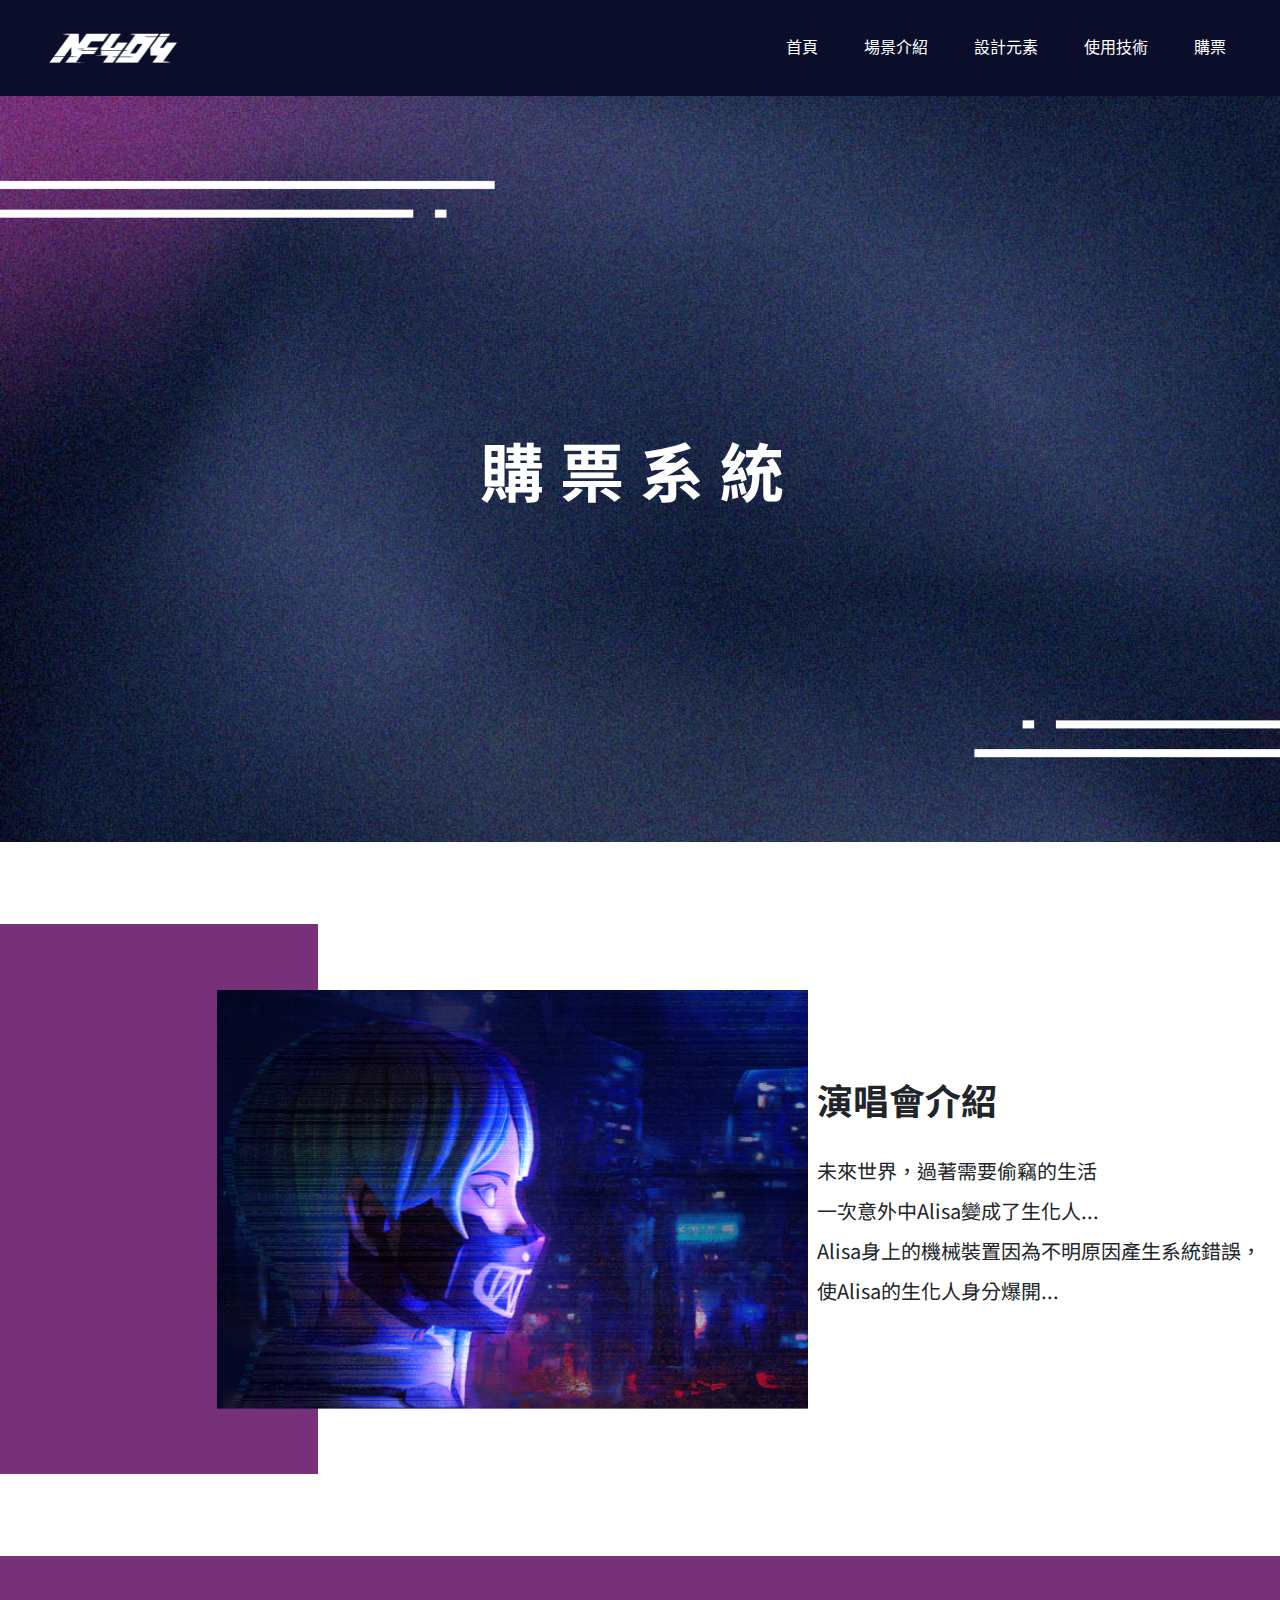
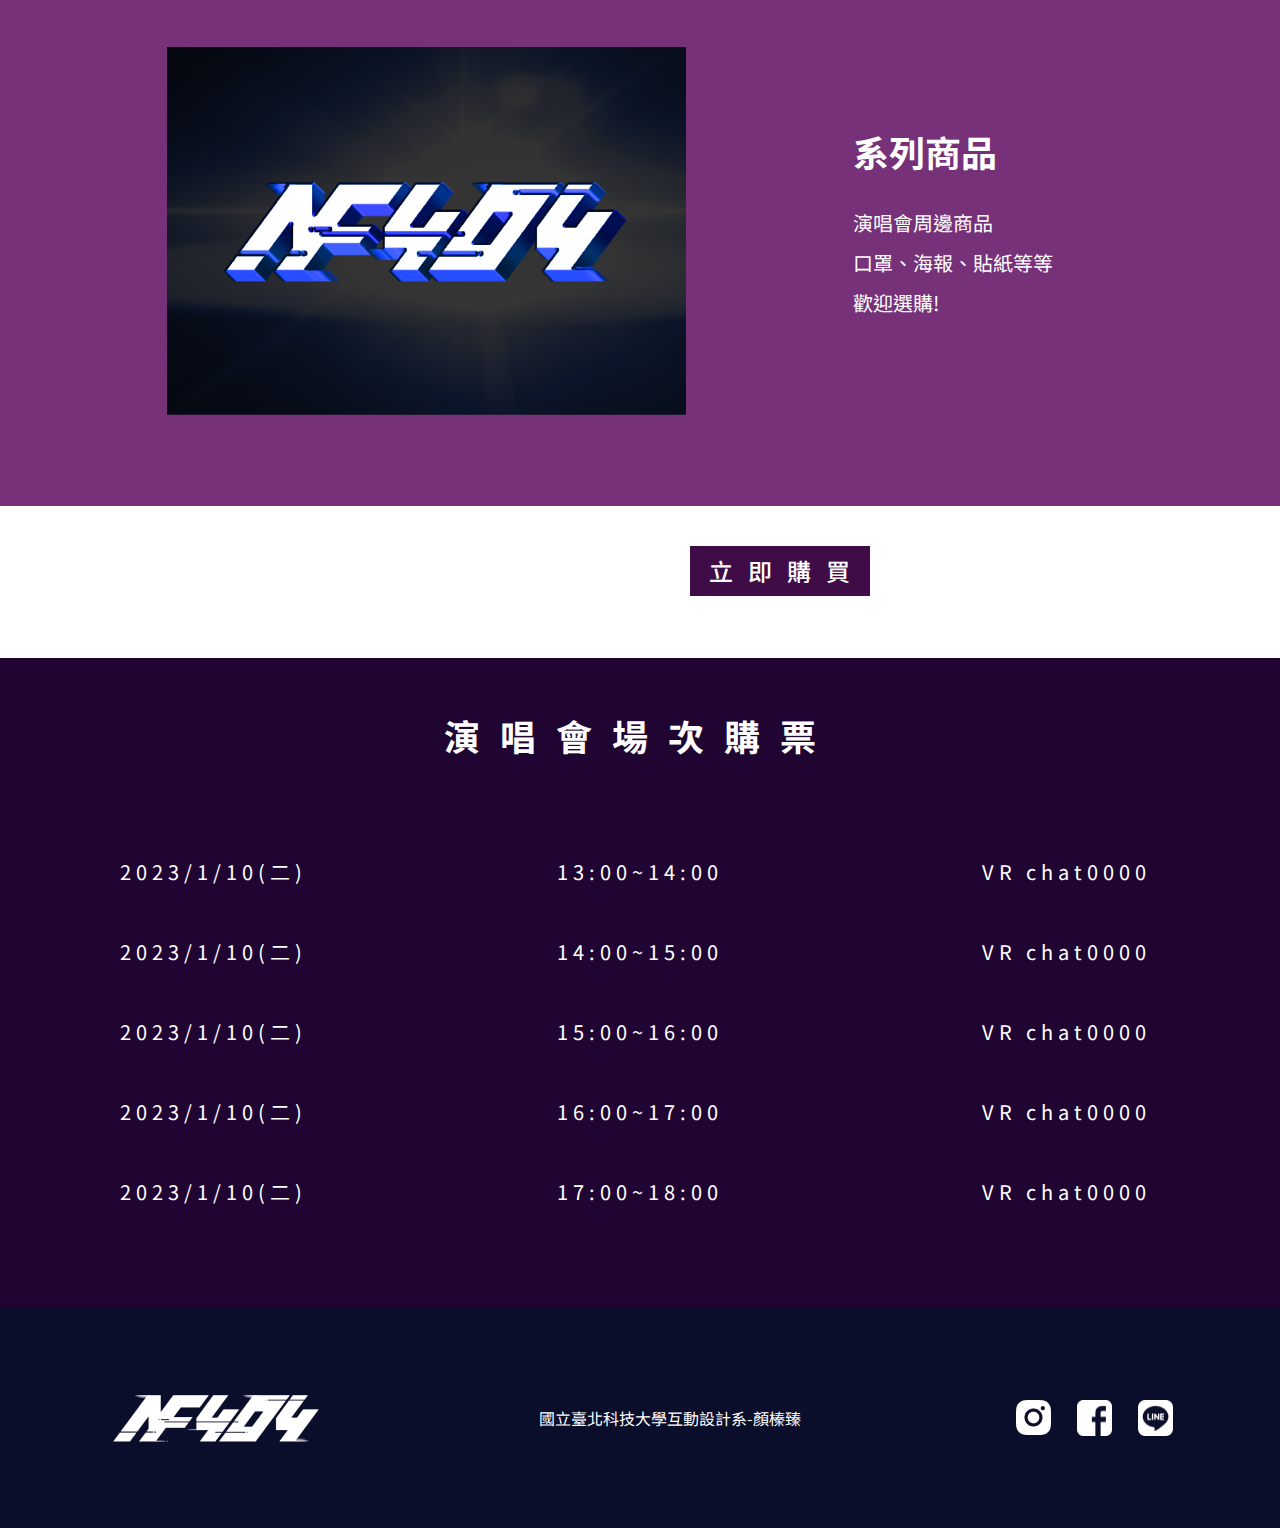
<file: 專題-購票/Ticket.html>
<!DOCTYPE html>
<html lang="zh-TW">
<head>
    <meta charset="UTF-8">
    <meta http-equiv="X-UA-Compatible" content="IE=edge">
    <meta name="viewport" content="width=device-width, initial-scale=1.0">
    <title>購票</title>
    <link rel="stylesheet" href="./css/bootstrap.min.css">
    <link rel="stylesheet" href="./css/style.css">
    <link href="https://fonts.googleapis.com/css2?family=Noto+Sans+TC:wght@300;400;500;700&display=swap" rel="stylesheet">
</head>
<body>
    <header>
        <div class="container">
        
            <nav class="navbar navbar-expand-lg navbar-dark  fixed-top" style="background-color: #0A0E2A; " >
                <a class="navbar-brand" href="#"><img src="./img/logo 1.png" alt=""></a>
              <button class="navbar-toggler" type="button" data-toggle="collapse" data-target="#navbarSupportedContent" aria-controls="navbarSupportedContent" aria-expanded="false" aria-label="Toggle navigation">
                  <span class="navbar-toggler-icon"></span>
              </button>
            
              <div class="collapse navbar-collapse" id="navbarSupportedContent">
                    <ul class="navbar-nav ml-auto">
                    <li class="nav-item"><a class="nav-link" href="../index.html" style="color: #fff;">首頁</a></li>
                    <li class="nav-item"><a class="nav-link" href="../專題-場景介紹/scenceindex.html" style="color: #fff;">場景介紹</a></li>
                    <li class="nav-item"><a class="nav-link" href="../專題-設計元素/design.html" style="color: #fff;">設計元素</a></li>
                    <li class="nav-item"><a class="nav-link" href="../專題-使用技術/UseTechnology.html" style="color: #fff;">使用技術</a></li>
                    <li class="nav-item"><a class="nav-link" href="./Ticket.html" style="color: #fff;">購票</a></li>
                    </ul>
              </div>
            </nav>
        
        </div>

    </header>

    <div class="Ticketbanner" id="section1">
        <div class="container-fluid">
            <div class="row">
                <div class="col-md-12 Ticket" style="background-image: url(img/BG.png);">
                    <span>購票系統</span>
                </div>
            </div>
        </div>

    </div>

    <div class="banner1" id="section2">
        <div class="container-fluid">
            <div class="row">
                <div class="col-7 ban1photo">
                    <img src="./img/1.png" alt="">

                </div>
                <div class="col-5 ban1word">
                    <span>演唱會介紹</span>
                    <p>
                        未來世界，過著需要偷竊的生活
                        <br>
                        一次意外中Alisa變成了生化人...
                        <br>
                        Alisa身上的機械裝置因為不明原因產生系統錯誤，
                        <br>
                        使Alisa的生化人身分爆開...
                    </p>
                </div>
            </div>
        </div>
    </div>

    <div class="banner2" id="section3">
        <div class="container-fluid">
            <div class="row" style="background-color: #763178;">
                <div class="col-8 ban2photo">
                    <img src="./img/2.png" alt="">
                </div>
                <div class="col-4 ban2word">
                    <span>系列商品</span>
                    <p>
                        演唱會周邊商品
                        <br>
                        口罩、海報、貼紙等等
                        <br>
                        歡迎選購!
                    </p>
                </div>

                
            </div>
        </div>
    </div>

    <div class="buy">
        <p>立即購買</p>
    </div>

    <div class="banner3" id="section4">
        <div class="container-fluid">
            <div class="row" style="background-color: #200533;">
               <div class="col-12 ban3title">
                <span>演唱會場次購票</span>
               </div>

               <div class="col-4 date">
                <p>
                    2023/1/10(二)
                    <br>
                    <br>
                    2023/1/10(二)
                    <br>
                    <br>
                    2023/1/10(二)
                    <br>
                    <br>
                    2023/1/10(二)
                    <br>
                    <br>
                    2023/1/10(二)
                </p>
               </div>

               <div class="col-4 time">
                <p>
                    13:00~14:00
                    <br>
                    <br>
                    14:00~15:00
                    <br>
                    <br>
                    15:00~16:00
                    <br>
                    <br>
                    16:00~17:00
                    <br>
                    <br>
                    17:00~18:00
                </p>
               </div>

               <div class="col-4 room">
                <p>
                    VR chat0000
                    <br>
                    <br>
                    VR chat0000
                    <br>
                    <br>
                    VR chat0000
                    <br>
                    <br>
                    VR chat0000
                    <br>
                    <br>
                    VR chat0000
                </p>
               </div>

                
            </div>
        </div>
    </div>

    <footer>
        <div class="container-fluid">
          <div class="row footer-box">
            <img src="./img/logo 2.png" alt="">
            <p>國立臺北科技大學互動設計系-顏榛臻</p>
            <div class="footericon">
              <img src="./img/🦆 icon _instagram alt icon_.png" alt="">
              <img src="./img/🦆 icon _facebook rect_.png" alt="">
              <img src="./img/🦆 icon _line_.png" alt="">
            </div>
          </div>
            
  
        </div>
      </footer>























<script src="js/jQuery.js"></script>
<script src="js/bootstrap.min.js"></script>

</body>
</html>
</file>
<file: 專題-世界觀/css/style.css>
html{
	width: 100%;
}

* {
	box-sizing: border-box;
}


.navbar-brand img {
	height: 40px;
    width: 135.2px;
    margin-left: 30px;
    margin-top: 15px;
    margin-bottom: 15px;
}

header li{
    margin-right: 30px;
    margin-top: 15px;
    margin-bottom: 15px;
    
}

.banner {
	margin-top: 96px;
}

.wordview-text{
    padding: 0;
    background-image: url(../img/Worldview.png);
    background-size: cover;
    display: flex;
    justify-content: center;
    flex-direction: column;
    align-items: center;
    
    
}

.wordview-text span{
    font-size: 36px;
    font-family: 'Noto Sans TC', sans-serif;
    font-weight: 500;
    color: #fff;
    margin-top: 125px;
    display: inline-block;
    letter-spacing: 1rem;
    

}

.wordview-text p{
    font-size: 20px;
    font-family: 'Noto Sans TC', sans-serif;
    color: #fff;
    letter-spacing: 2px;
    line-height: 40px;
    font-weight: 400;
    margin-top: 65px;
    margin-bottom: 150px;
    display: inline-block;
   
}

footer{
    background-color: #0A0E2A;
    display: flex;
    align-items: center;
    height: 220px;
    
}

.footer-box{
    display: flex;
    align-items: center;
    justify-content: space-around;
}

.footer-box p{
    font-size: 16px;
    font-family: 'Noto Sans TC', sans-serif;
    color: #fff;
    margin: 0;
}

.footericon{
    width: 157px;
    display: flex;
    justify-content: space-between;
    cursor: pointer;
}
</file>
<file: 專題-使用技術/css/style.css>
html{
	width: 100%;
}

* {
	box-sizing: border-box;
}


.navbar-brand img {
	height: 40px;
    width: 135.2px;
    margin-left: 30px;
    margin-top: 15px;
    margin-bottom: 15px;
}

header li{
    margin-right: 30px;
    margin-top: 15px;
    margin-bottom: 15px;
    
}


.Usebanner{
    margin-top: 96px;
    
}

.Use{
    /* background-image: url('/img/BG1.png'); */
    background-size: cover;
    padding: 0;
    display: flex;
    justify-content: center;
    align-items: center;

}

.Use span{
    font-size: 64px;
    font-family: 'Noto Sans TC', sans-serif;
    font-weight: 700;
    color: rgb(255, 255, 255);
    letter-spacing: 1rem;
    margin-bottom: 325px;
    margin-top: 325px;
    

}

.banner1{
    margin-top: 60px;
    margin-bottom: 125px;
}

.ban1word{
    display: flex;
    justify-content: center;
    flex-direction: column;
    padding-left: 100px;
}

.ban1word span{
    font-family: 'Noto Sans TC', sans-serif;
    font-size: 36px;
    font-weight: 700;
    margin-bottom: 25px;
}

.ban1word p{
    font-family: 'Noto Sans TC', sans-serif;
    font-size: 20px;
    font-weight: 400;
    line-height: 40px;
}

.ban1photo{
    display: flex;
    justify-content: flex-end;
    width: 630px;
    height: 500px;
}

.banner2 span{
    font-family: 'Noto Sans TC', sans-serif;
    font-size: 36px;
    font-weight: 700;
    display: flex;
    justify-content: center;
    align-items: center;
    margin-bottom: 100px;
    
}

.ban2{
    display: flex;
    justify-content: center;
}


.ban2-1, .ban2-2, .ban2-3{
    display: flex;
    justify-content: center;
    align-items: center;
    flex-direction: column;
    margin-bottom: 52px;
}

.photo2-1, .photo2-2, .photo2-3{
    margin-bottom: 35px;
}


.ban2word{
    font-family: 'Noto Sans TC', sans-serif;
    font-size: 20px;
    font-weight: 400;
    text-align: center;
    line-height: 40px;
    letter-spacing: 3px;
}

.banner3{
    background-color: #6F87AE;
    margin-bottom: 65px;
}

.ban3photo{
    display: flex;
    justify-content: center;
}

.ban3word{
    display: flex;
    justify-content: center;
    flex-direction: column;
    padding-left: 65px;
}

.ban3word span{
    font-family: 'Noto Sans TC', sans-serif;
    font-size: 36px;
    font-weight: 700;
    margin-bottom: 50px;
    color: #fff;
}

.ban3word p{
    font-family: 'Noto Sans TC', sans-serif;
    font-size: 20px;
    font-weight: 400;
    line-height: 40px;
    color: #fff;
}

.ban4word{
    display: flex;
    justify-content: center;
    margin-bottom: 20px;
}

.ban4word p{
    margin: 0;
    font-family: 'Noto Sans TC', sans-serif;
    font-size: 20px;
    font-weight: 400;
}

.ban4photo{
    display: flex;
    justify-content: center;
    padding: 0;
    margin-bottom: 65px;
}

.ban5word{
    display: flex;
    justify-content: center;
    margin-bottom: 20px;
}

.ban5word p{
    margin: 0;
    font-family: 'Noto Sans TC', sans-serif;
    font-size: 20px;
    font-weight: 400;
}

.ban5photo{
    display: flex;
    justify-content: center;
    padding: 0;
    margin-bottom: 65px;
}

footer{
    background-color: #0A0E2A;
    display: flex;
    align-items: center;
    height: 220px;
    
}

.footer-box{
    display: flex;
    align-items: center;
    justify-content: space-around;
}

.footer-box p{
    font-size: 16px;
    font-family: 'Noto Sans TC', sans-serif;
    color: #fff;
    margin: 0;
}

.footericon{
    width: 157px;
    display: flex;
    justify-content: space-between;
    cursor: pointer;
}
</file>
<file: 專題-場景介紹/css/style.css>
html{
	width: 100%;
}

* {
	box-sizing: border-box;
}


.navbar-brand img {
	height: 40px;
    width: 135.2px;
    margin-left: 30px;
    margin-top: 15px;
    margin-bottom: 15px;
}

header li{
    margin-right: 30px;
    margin-top: 15px;
    margin-bottom: 15px;
    
}

.scenebanner{
    margin-top: 96px;
    
}

.scene{
    /* background-image: url('/img/banner1.png'); */
    background-size: cover;
    padding: 0;
    display: flex;
    justify-content: center;
    align-items: center;

}

.scene span{
    font-size: 64px;
    font-family: 'Noto Sans TC', sans-serif;
    font-weight: 700;
    color: rgb(255, 255, 255);
    letter-spacing: 1rem;
    margin-bottom: 325px;
    margin-top: 325px;
    

}

.standbysceneWord{
    display: flex;
    justify-content: space-between;
    align-items: center;
    padding: 0;
    margin-top: 36px;
    margin-bottom: 36px;
}

.line{
    width: 431px;
    height: 3px;
    background-color: #162544;
    margin: 0;
    
}

.standbysceneWord span{
    font-family: 'Noto Sans TC', sans-serif;
    font-weight: 700;
    font-size: 64px;
    color: #162544;
    letter-spacing: 1rem;
}

.standbysceneWord2{
    margin-top: 9px;
}

.standbysceneWord2 p{
    font-family: 'Noto Sans TC', sans-serif;
    font-weight: 400;
    font-size: 18px;
    color: #162544;
    text-align: right;
}

.banner2 span{
    font-family: 'Noto Sans TC', sans-serif;
    font-size: 36px;
    font-weight: 700;
    display: flex;
    justify-content: center;
    align-items: center;
    margin-bottom: 40px;
    margin-top: 60px;
    
}



.ban2{
    display: flex;
    justify-content: center;
}


.ban2-1, .ban2-2, .ban2-3{
    display: flex;
    justify-content: center;
    align-items: center;
    flex-direction: column;
    margin-bottom: 100px;
}

.photo2-1, .photo2-2, .photo2-3{
    margin-bottom: 30px;
}


.ban2word{
    font-family: 'Noto Sans TC', sans-serif;
    font-size: 20px;
    font-weight: 400;
    text-align: center;
    line-height: 40px;
}

footer{
    background-color: #0A0E2A;
    display: flex;
    align-items: center;
    height: 220px;
    
}

.footer-box{
    display: flex;
    align-items: center;
    justify-content: space-around;
}

.footer-box p{
    font-size: 16px;
    font-family: 'Noto Sans TC', sans-serif;
    color: #fff;
    margin: 0;
}

.footericon{
    width: 157px;
    display: flex;
    justify-content: space-between;
    cursor: pointer;
}
</file>
<file: 專題-角色介紹/css/style.css>
html{
	width: 100%;
}

* {
	box-sizing: border-box;
}


.navbar-brand img {
	height: 40px;
    width: 135.2px;
    margin-left: 30px;
    margin-top: 15px;
    margin-bottom: 15px;
}

header li{
    margin-right: 30px;
    margin-top: 15px;
    margin-bottom: 15px;
    
}

.banner {
	margin-top: 96px;
}

.wordview-text{
    padding: 0;
    background-image: url(../img/role2.png);
    background-size: cover;
    display: flex;
    justify-content: center;
    flex-direction: column;
    align-items: center;
    
    
}

.wordview-text span{
    font-size: 36px;
    font-family: 'Noto Sans TC', sans-serif;
    font-weight: 500;
    color: #fff;
    margin-top: 115px;
    display: inline-block;
    letter-spacing: 1rem;
    

}

.wordview-text p{
    font-size: 20px;
    font-family: 'Noto Sans TC', sans-serif;
    color: #fff;
    letter-spacing: 2px;
    line-height: 40px;
    font-weight: 400;
    margin-top: 55px;
    margin-bottom: 150px;
    display: inline-block;
   
}

footer{
    background-color: #0A0E2A;
    display: flex;
    align-items: center;
    height: 220px;
    
}

.footer-box{
    display: flex;
    align-items: center;
    justify-content: space-around;
}

.footer-box p{
    font-size: 16px;
    font-family: 'Noto Sans TC', sans-serif;
    color: #fff;
    margin: 0;
}

.footericon{
    width: 157px;
    display: flex;
    justify-content: space-between;
    cursor: pointer;
}
</file>
<file: 專題-購票/css/style.css>
html{
	width: 100%;
}

* {
	box-sizing: border-box;
}


.navbar-brand img {
	height: 40px;
    width: 135.2px;
    margin-left: 30px;
    margin-top: 15px;
    margin-bottom: 15px;
}

header li{
    margin-right: 30px;
    margin-top: 15px;
    margin-bottom: 15px;
    
}

.Ticketbanner{
    margin-top: 96px;
    
}

.Ticket{
    /* background-image: url('/img/BG1.png'); */
    background-size: cover;
    padding: 0;
    display: flex;
    justify-content: center;
    align-items: center;

}

.Ticket span{
    font-size: 64px;
    font-family: 'Noto Sans TC', sans-serif;
    font-weight: 700;
    color: rgb(255, 255, 255);
    letter-spacing: 1rem;
    margin-bottom: 325px;
    margin-top: 325px;
    

}

.ban1photo{
    padding: 0;
    margin-top: 82px;
    margin-bottom: 82px;
}
/*font-family: 'Noto Sans TC', sans-serif;*/
.ban1word{
    display: flex;
    justify-content: center;
    flex-direction: column;
    padding-left: 70px;
    
}

.ban1word span{
    font-family: 'Noto Sans TC', sans-serif;
    font-size: 36px;
    font-weight: 700;
    margin-bottom: 25px;
}

.ban1word p{
    font-family: 'Noto Sans TC', sans-serif;
    font-size: 20px;
    font-weight: 400;
    line-height: 40px;
}

.ban2photo{
    display: flex;
    justify-content: center;
    margin-top: 91px;
    margin-bottom: 91px;
}

.ban2word{
    display: flex;
    justify-content: center;
    flex-direction: column;
    padding: 0;
    
}

.ban2word span{
    font-family: 'Noto Sans TC', sans-serif;
    font-size: 36px;
    font-weight: 700;
    margin-bottom: 25px;
    color: white;
}

.ban2word p{
    font-family: 'Noto Sans TC', sans-serif;
    font-size: 20px;
    font-weight: 400;
    line-height: 40px;
    color: white;
}

.buy{
    cursor: pointer;
}



.buy p{
    font-family: 'Noto Sans TC', sans-serif;
    font-size: 24px;
    font-weight: 500;
    letter-spacing: 15px;
    background-color: #400C48;
    width: 180px;
    height: 50px;
    color: white;
    padding-top: 7px;
    padding-left: 19px;
    margin: 40px 0px 62px 690px;
}

.buy p:hover{
    background-color: #200533;
}
.ban3title{
    display: flex;
    align-items: center;
    flex-direction: column;
    margin-top: 50px;
    margin-bottom: 90px;
}

.ban3title span{
    font-family: 'Noto Sans TC', sans-serif;
    font-size: 36px;
    font-weight: 700;
    letter-spacing: 20px;
    color: white;
}

.date{
    display: flex;
    justify-content: center;
    margin-bottom: 80px;
}

.date p {
    font-family: 'Noto Sans TC', sans-serif;
    font-size: 20px;
    font-weight: 400;
    line-height: 40px;
    color: white;
    letter-spacing: 5px;
}

.time{
    display: flex;
    justify-content: center;
    margin-bottom: 80px;
}


.time p {
    font-family: 'Noto Sans TC', sans-serif;
    font-size: 20px;
    font-weight: 400;
    line-height: 40px;
    color: white;
    letter-spacing: 5px;
}

.room{
    display: flex;
    justify-content: center;
    margin-bottom: 80px;
}

.room p {
    font-family: 'Noto Sans TC', sans-serif;
    font-size: 20px;
    font-weight: 400;
    line-height: 40px;
    color: white;
    letter-spacing: 5px;
}


footer{
    background-color: #0A0E2A;
    display: flex;
    align-items: center;
    height: 220px;
    
}

.footer-box{
    display: flex;
    align-items: center;
    justify-content: space-around;
}

.footer-box p{
    font-size: 16px;
    font-family: 'Noto Sans TC', sans-serif;
    color: #fff;
    margin: 0;
}

.footericon{
    width: 157px;
    display: flex;
    justify-content: space-between;
    cursor: pointer;
}
</file>
